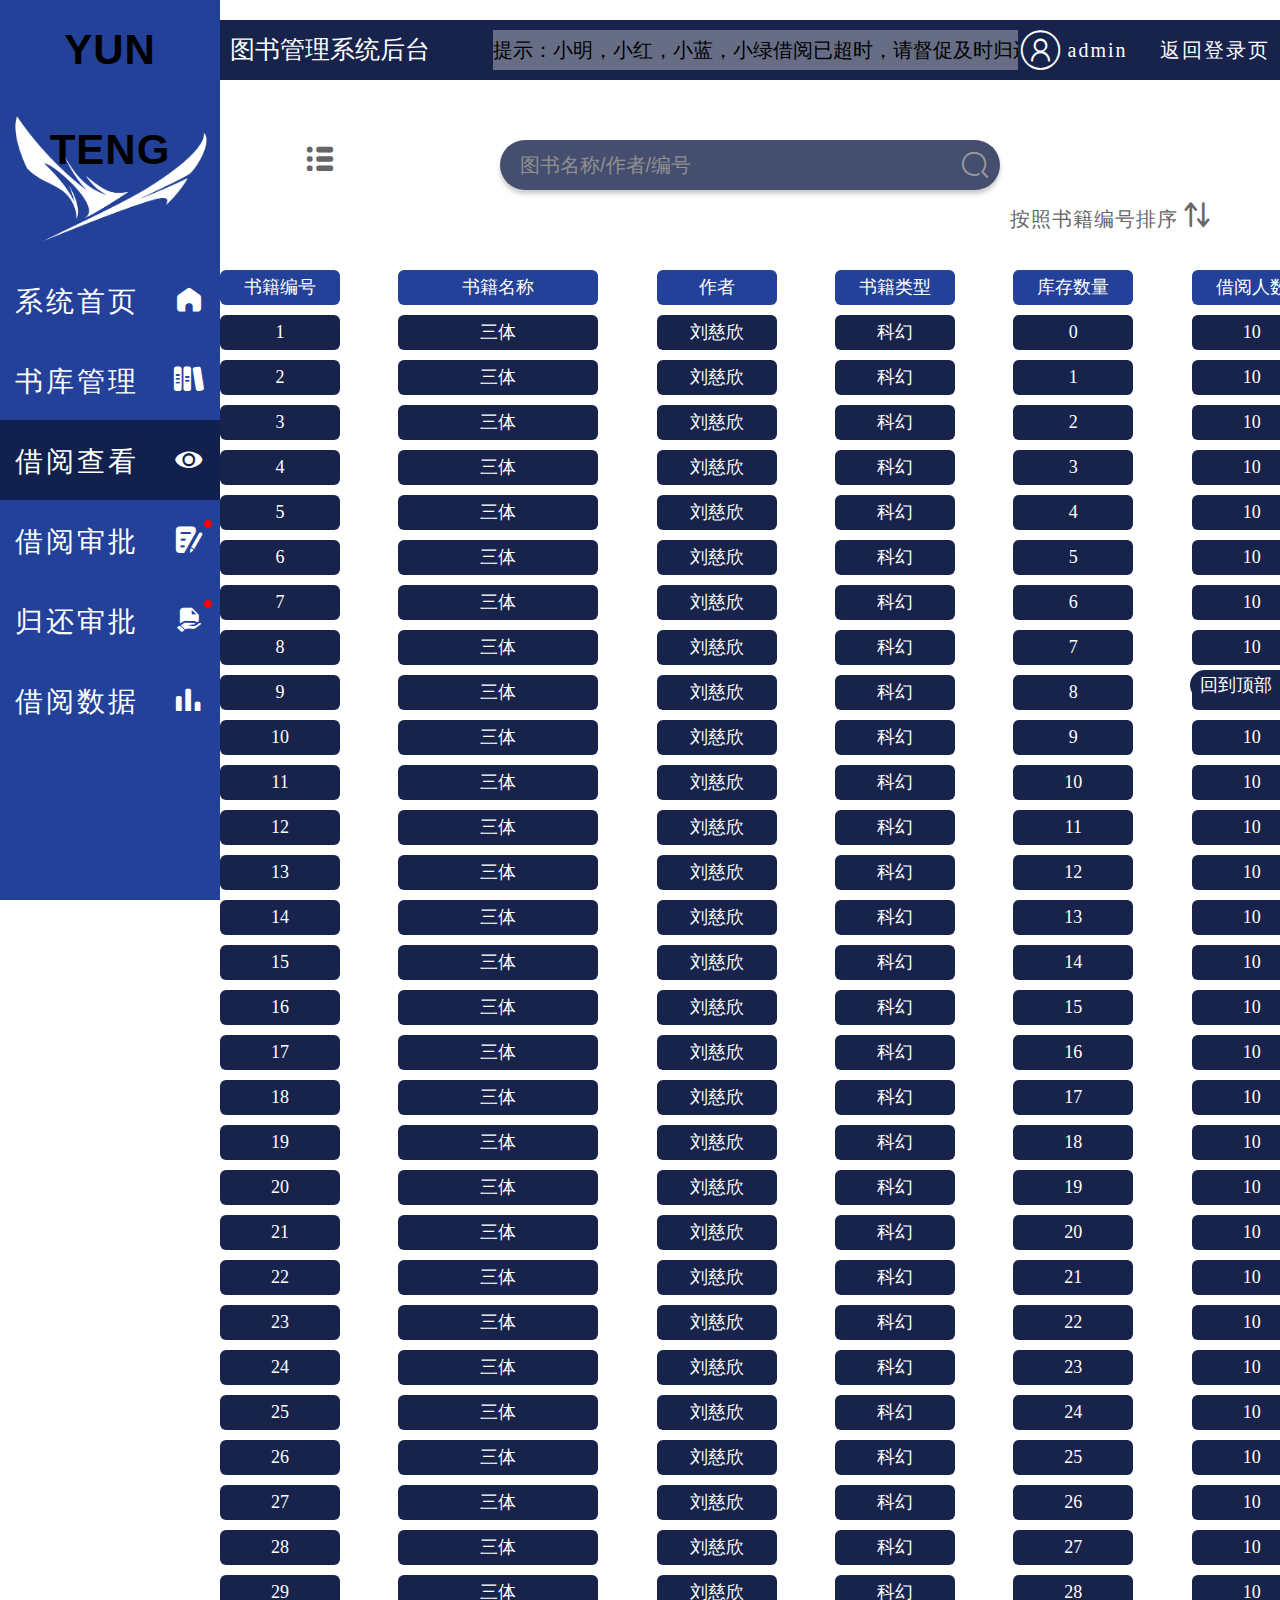
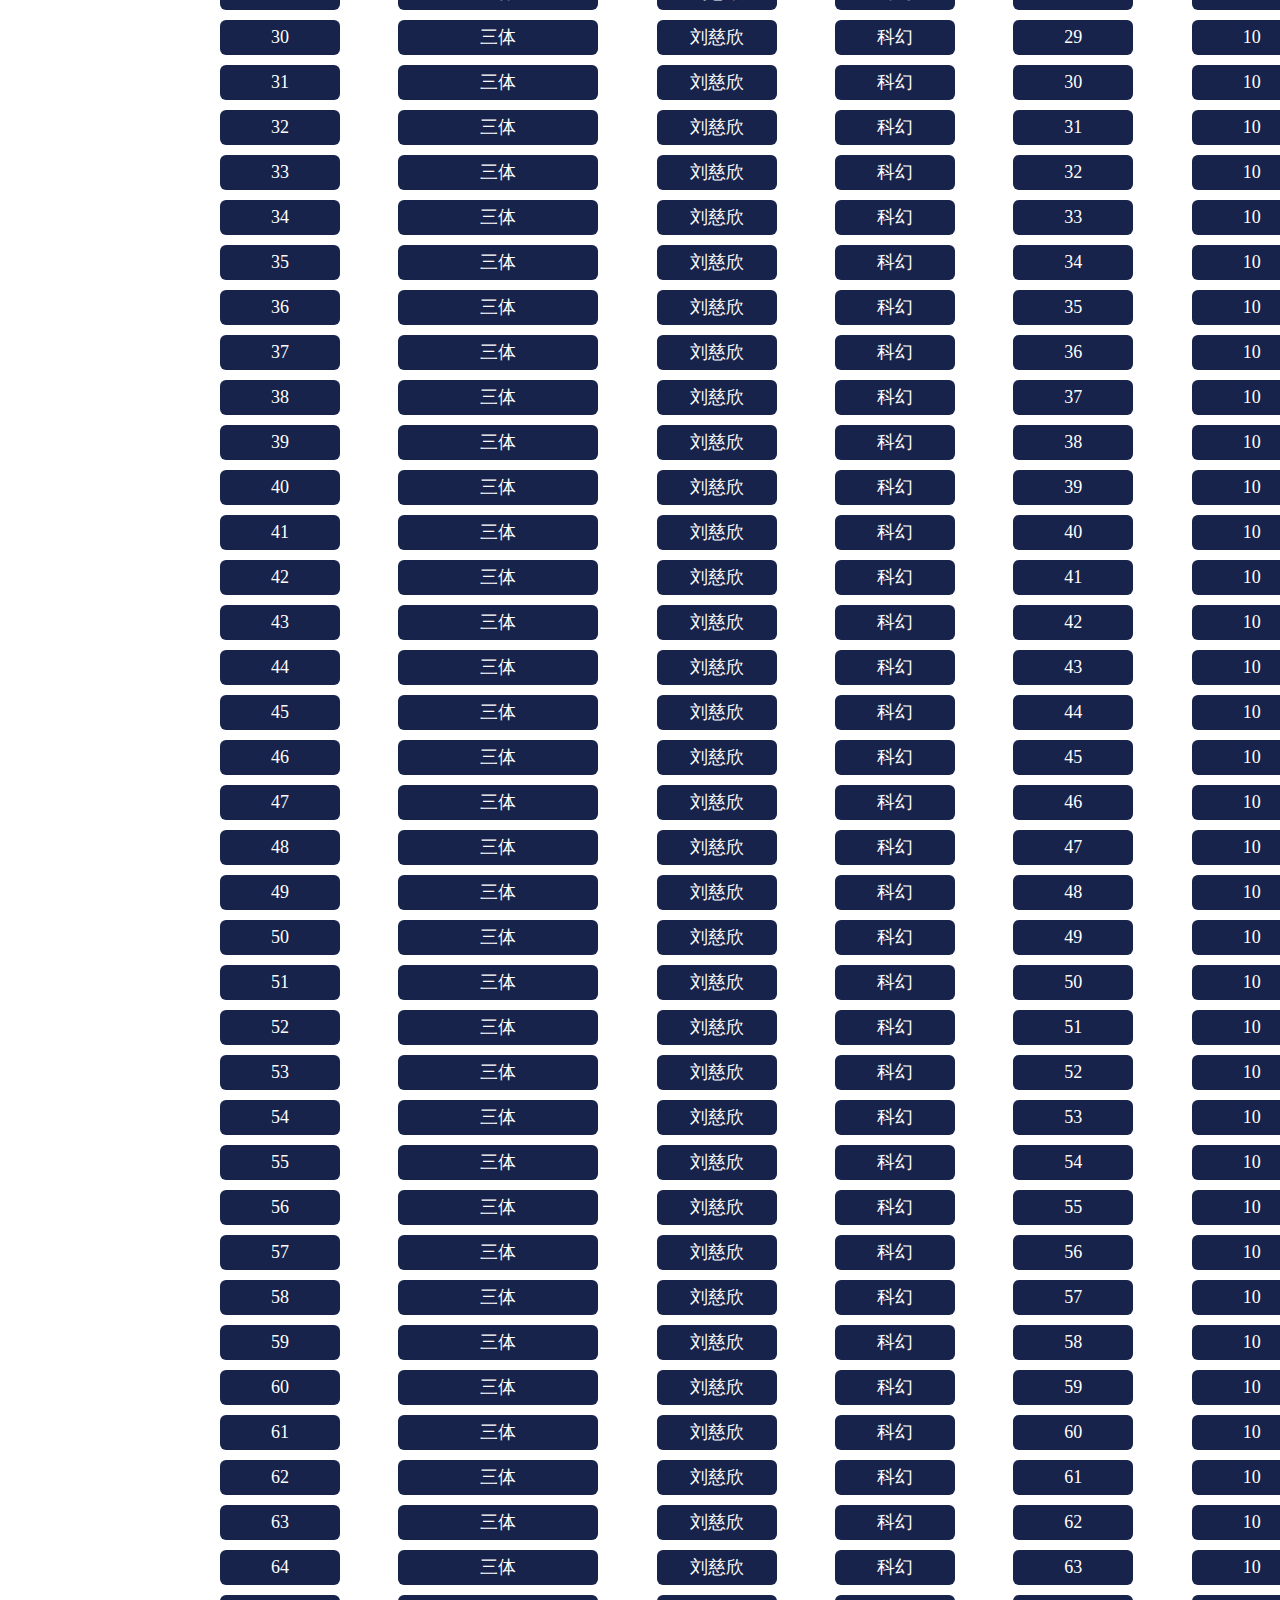
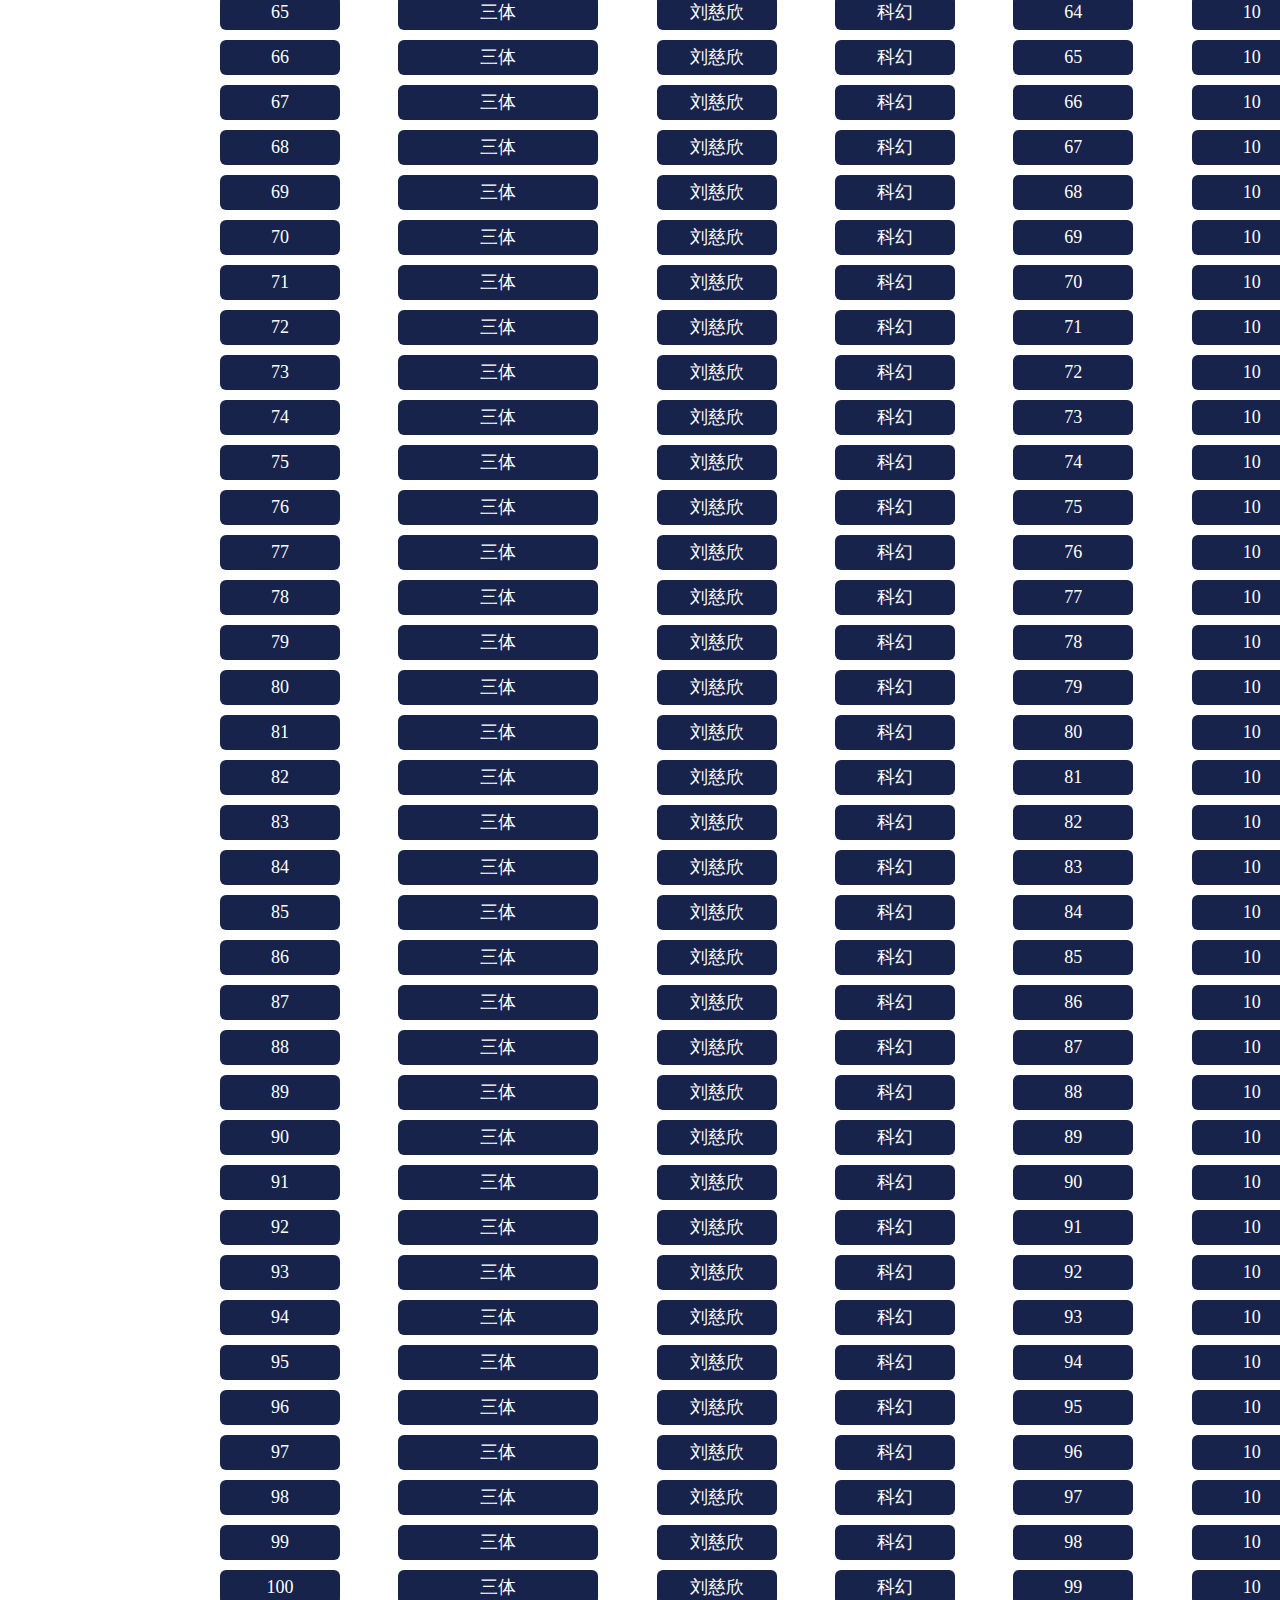
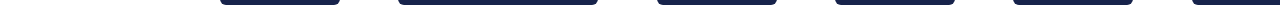
<file: 图书管理系统管理员端前端demo/page2.html>
<!DOCTYPE html>
<html lang="zh">

<head>
    <meta charset="UTF-8">
    <meta http-equiv="X-UA-Compatible" content="IE=edge">
    <meta name="viewport" content="width=device-width, initial-scale=1.0">
    <title>page2</title>
    <link rel="stylesheet" href="./default.css">
    <link rel="stylesheet" href="./font_3878111_xpok9ljegko/iconfont.css">
    <link rel="stylesheet" href="./page2.css">
</head>

<body>
    <header>
        <h1>图书管理系统后台</h1>
        <div class="search-box" id="search-box">
            <input type="text" class="search-input">
        </div>
        <div class="header-box">
            <div class="admin">
                <span class="iconfont icon-denglu"></span>
                <div>admin</div>
            </div>
            <a class="return-login" href="#">返回登录页</a>
        </div>
    </header>
    <aside>
        <div class="logo-name">
            YUN TENG
        </div>
        <div class="aside-logo-box">
            <img class="aside-logo" src="./photo/yuntengLogo.png" alt="">
        </div>
        <div class="menu" id="aside-menu">
            <a href="./index.html">
                <div class="menu-content">系统首页</div>
                <div class="iconfont icon-shouye"></div>
            </a>
            <a href="./page1.html">
                <div class="menu-content">书库管理</div>
                <div class="iconfont icon-ziliaoku"></div>
            </a>
            <a class="selected" href="./page2.html">
                <div class="menu-content">借阅查看</div>
                <div class="iconfont icon-chakan"></div>
            </a>
            <a href="./page3.html">
                <div class="menu-content">借阅审批</div>
                <div class="iconfont icon-shenpi">
                    <div class="new-msg"></div>
                </div>
            </a>
            <a href="./page4.html">
                <div class="menu-content">归还审批</div>
                <div class="iconfont icon-kufangguanli-lingyongguihuan">
                    <div class="new-msg"></div>
                </div>
            </a>
            <a href="./page5.html">
                <div class="menu-content">借阅数据</div>
                <div class="iconfont icon-shuzhuangtu"></div>
            </a>
        </div>
    </aside>
    <main>
        <div class="btn-box">
            <button id="btn-stack-status" class="iconfont icon-liebiao"></button>
            <div class="stack-status" id="stack-status">
                <button id="stack-all" class="status-selected" disabled>全部</button>
                <button id="stack-full">有库存</button>
                <button id="stack-empty">无库存</button>
            </div>
        </div>
        <div class="booklist-search-box">
            <input type="text" class="booklist-search-input" placeholder="图书名称/作者/编号">
            <div class="iconfont icon-sousuo" id="booklist-search"></div>
        </div>
        <div class="sort-box" id="sort-box">
            <p style = "display: inline;">按照书籍编号排序</p>
            <p>按照库存数量排序</p>
            <p>按照借阅人数排序</p>
            <button class="iconfont icon-shengjiang"></button>
        </div>
        <a class="return-top" href="#">
            回到顶部
        </a>
        <table class="booklist wrapper">
            <thead>
                <tr>
                    <th>书籍编号</th>
                    <th class="book-name">书籍名称</th>
                    <th>作者</th>
                    <th>书籍类型</th>
                    <th>库存数量</th>
                    <th>借阅人数</th>
                    <th class="handle-header"></th>
                </tr>
            </thead>
            <tbody>
            </tbody>
        </table>
        </div>
        </table>
        </main>
    </main>
    <script src="./defalut.js"></script>
    <script src="./page2.js"></script>
</body>

</html>
</file>
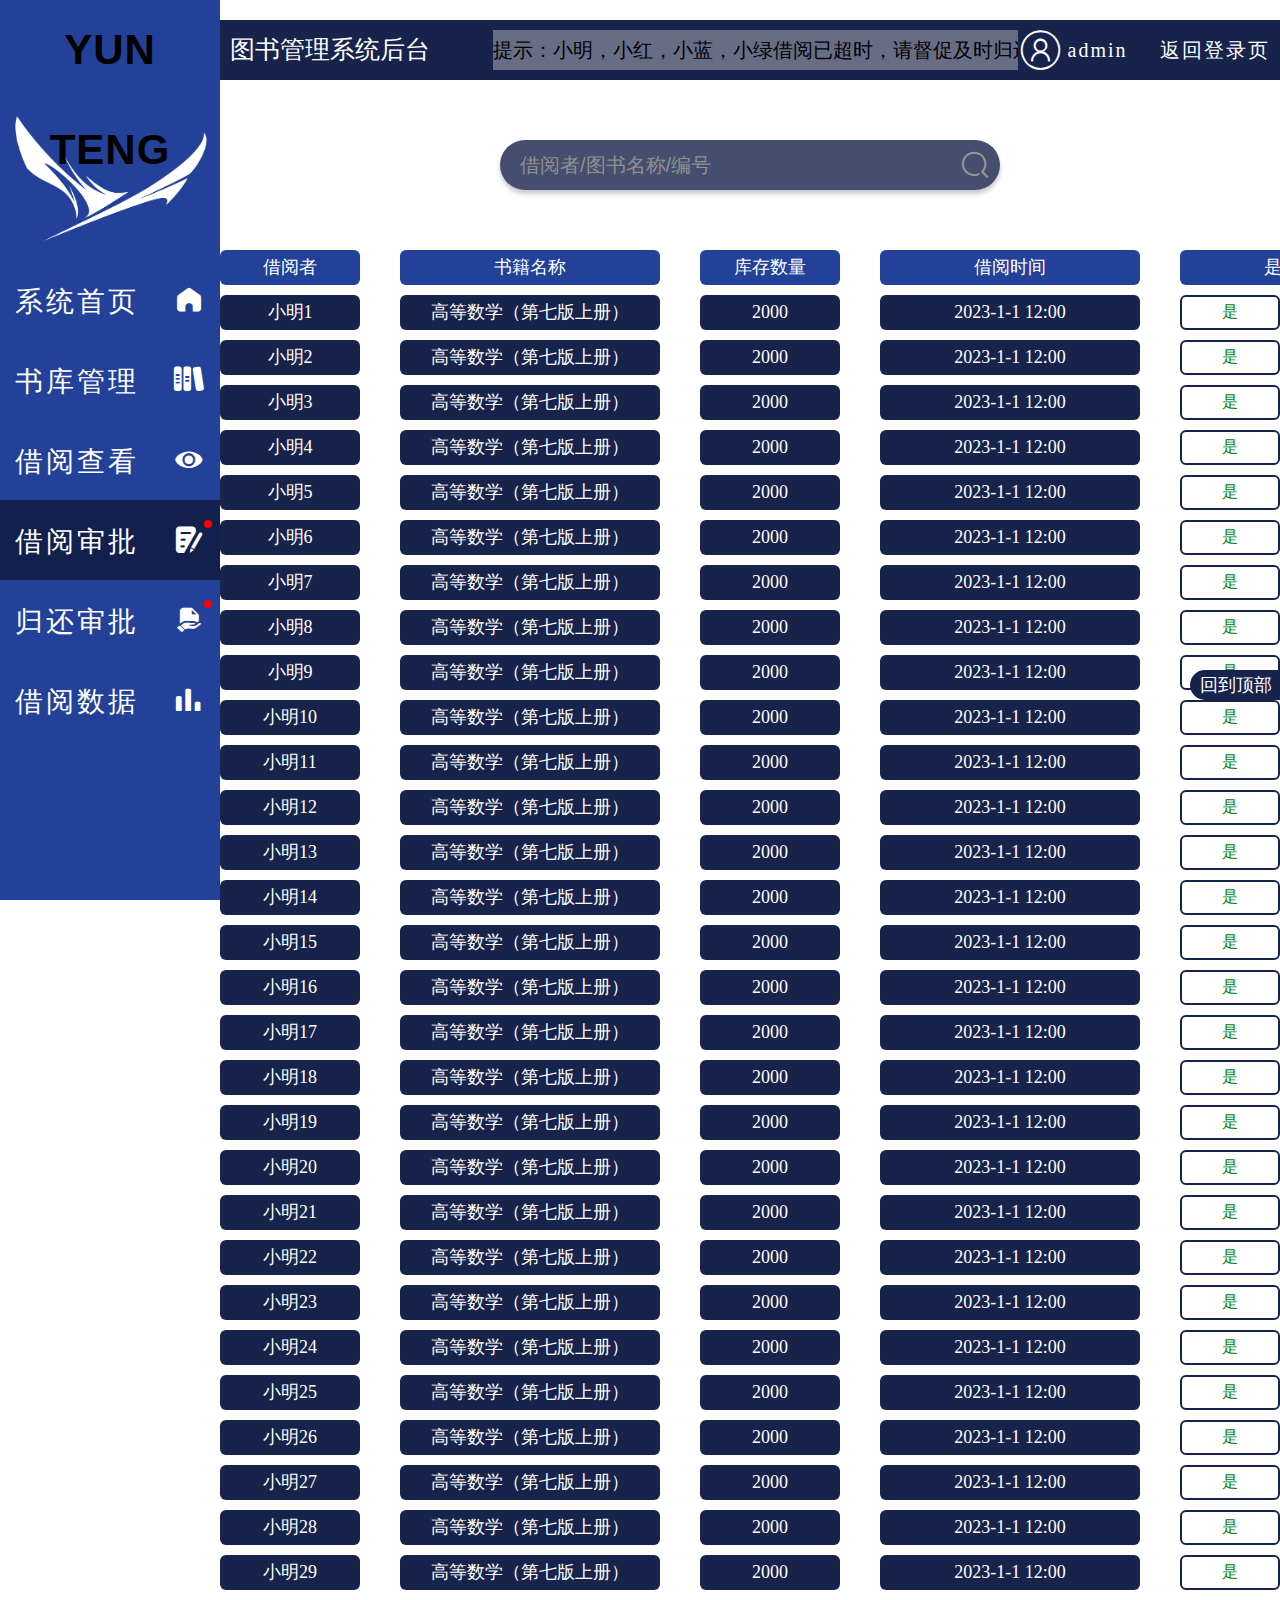
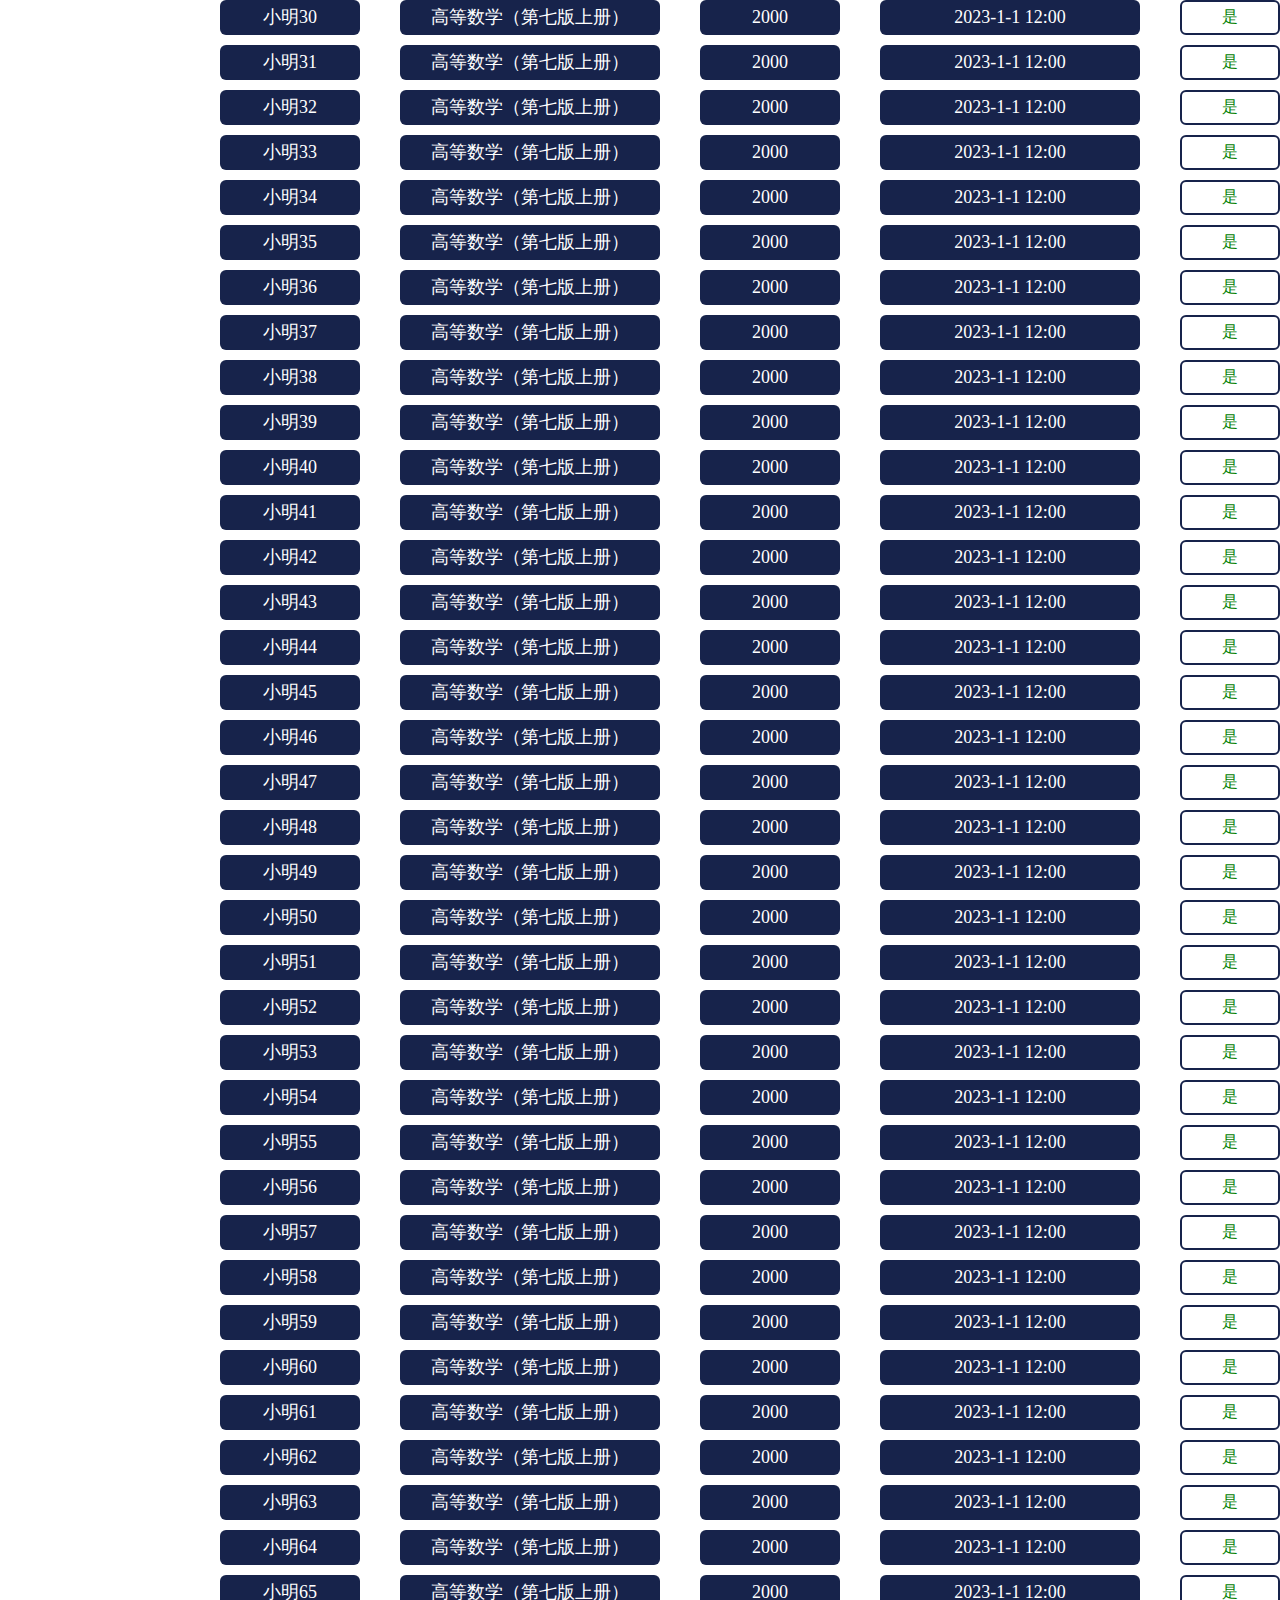
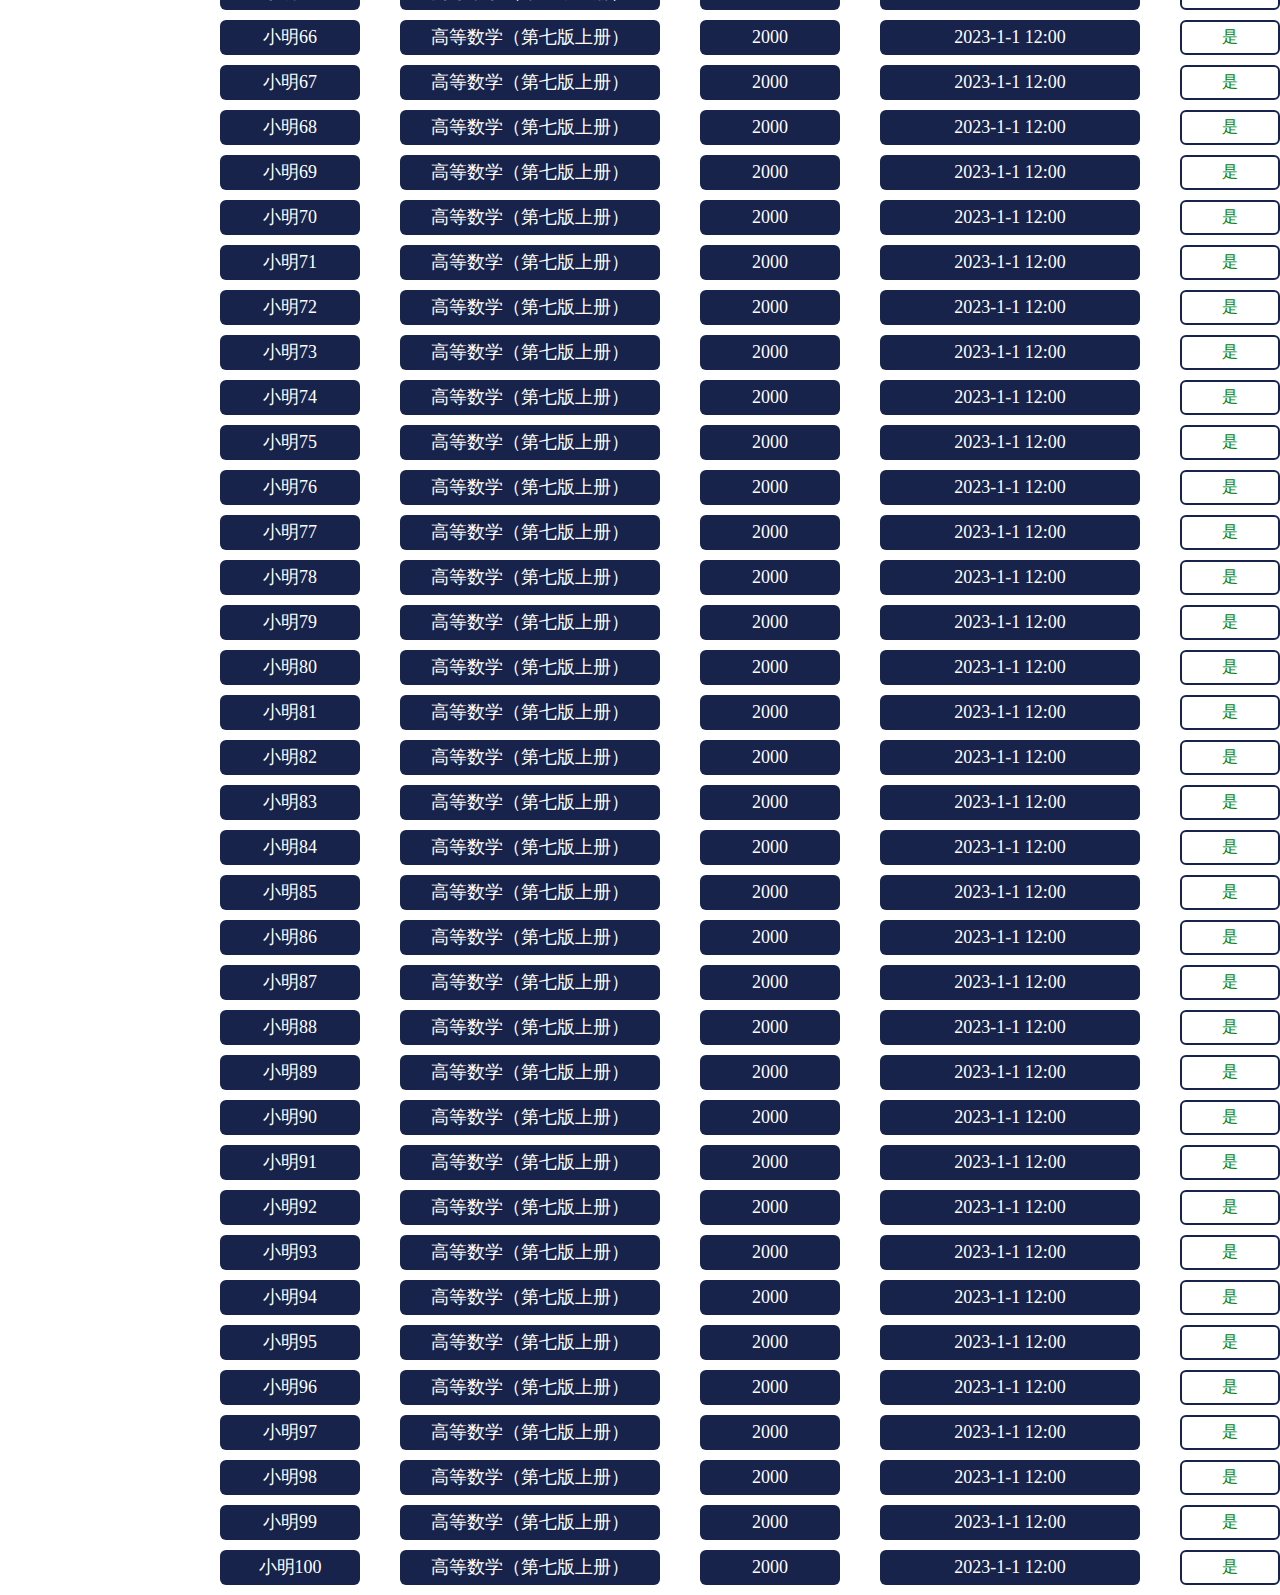
<file: 图书管理系统管理员端前端demo/page3.html>
<!DOCTYPE html>
<html lang="zh">

<head>
    <meta charset="UTF-8">
    <meta http-equiv="X-UA-Compatible" content="IE=edge">
    <meta name="viewport" content="width=device-width, initial-scale=1.0">
    <title>page3</title>
</head>
<link rel="stylesheet" href="./default.css">
<link rel="stylesheet" href="./font_3878111_xpok9ljegko/iconfont.css">
<link rel="stylesheet" href="./page3.css">
<body>
    <header>
        <h1>图书管理系统后台</h1>
        <div class="search-box" id="search-box">
            <input type="text" class="search-input">
            <!-- <div class="iconfont icon-sousuo"></div> -->
        </div>
        <div class="header-box">
            <div class="admin">
                <span class="iconfont icon-denglu"></span>
                <div>admin</div>
            </div>
            <a class="return-login" href="#">返回登录页</a>
        </div>
    </header>
    <aside>
        <div class="logo-name">
            YUN TENG
        </div>
        <div class="aside-logo-box">
            <img class="aside-logo" src="./photo/yuntengLogo.png" alt="">
        </div>
        <div class="menu" id="aside-menu">
            <a href="./index.html">
                <div class="menu-content">系统首页</div>
                <div class="iconfont icon-shouye"></div>
            </a>
            <a href="./page1.html">
                <div class="menu-content">书库管理</div>
                <div class="iconfont icon-ziliaoku"></div>
            </a>
            <a href="./page2.html">
                <div class="menu-content">借阅查看</div>
                <div class="iconfont icon-chakan"></div>
            </a>
            <a class="selected" href="./page3.html">
                <div class="menu-content">借阅审批</div>
                <div class="iconfont icon-shenpi">
                    <div class="new-msg"></div>
                </div>
            </a>
            <a href="./page4.html">
                <div class="menu-content">归还审批</div>
                <div class="iconfont icon-kufangguanli-lingyongguihuan">
                    <div class="new-msg"></div>
                </div>
            </a>
            <a href="./page5.html">
                <div class="menu-content">借阅数据</div>
                <div class="iconfont icon-shuzhuangtu"></div>
            </a>
        </div>
    </aside>
    <main>
        <div class="booklist-search-box">
            <input type="text" class="booklist-search-input" placeholder="借阅者/图书名称/编号">
            <div class="iconfont icon-sousuo" id="booklist-search"></div>
        </div>
        <a class="return-top" href="#">
            回到顶部
        </a>
        <table class="booklist wrapper">
            <tbody>
                <tr>
                    <th>借阅者</th>
                    <th class="book-name-header">书籍名称</th>
                    <th>库存数量</th>
                    <th class="borrow-time-header">借阅时间</th>
                    <th class="handle-header">是否借予</th>
                </tr>
            </tbody>
        </table>
    </main>
    <script src="./defalut.js"></script>
    <script src="./page3.js"></script>
</body>

</html>
</file>
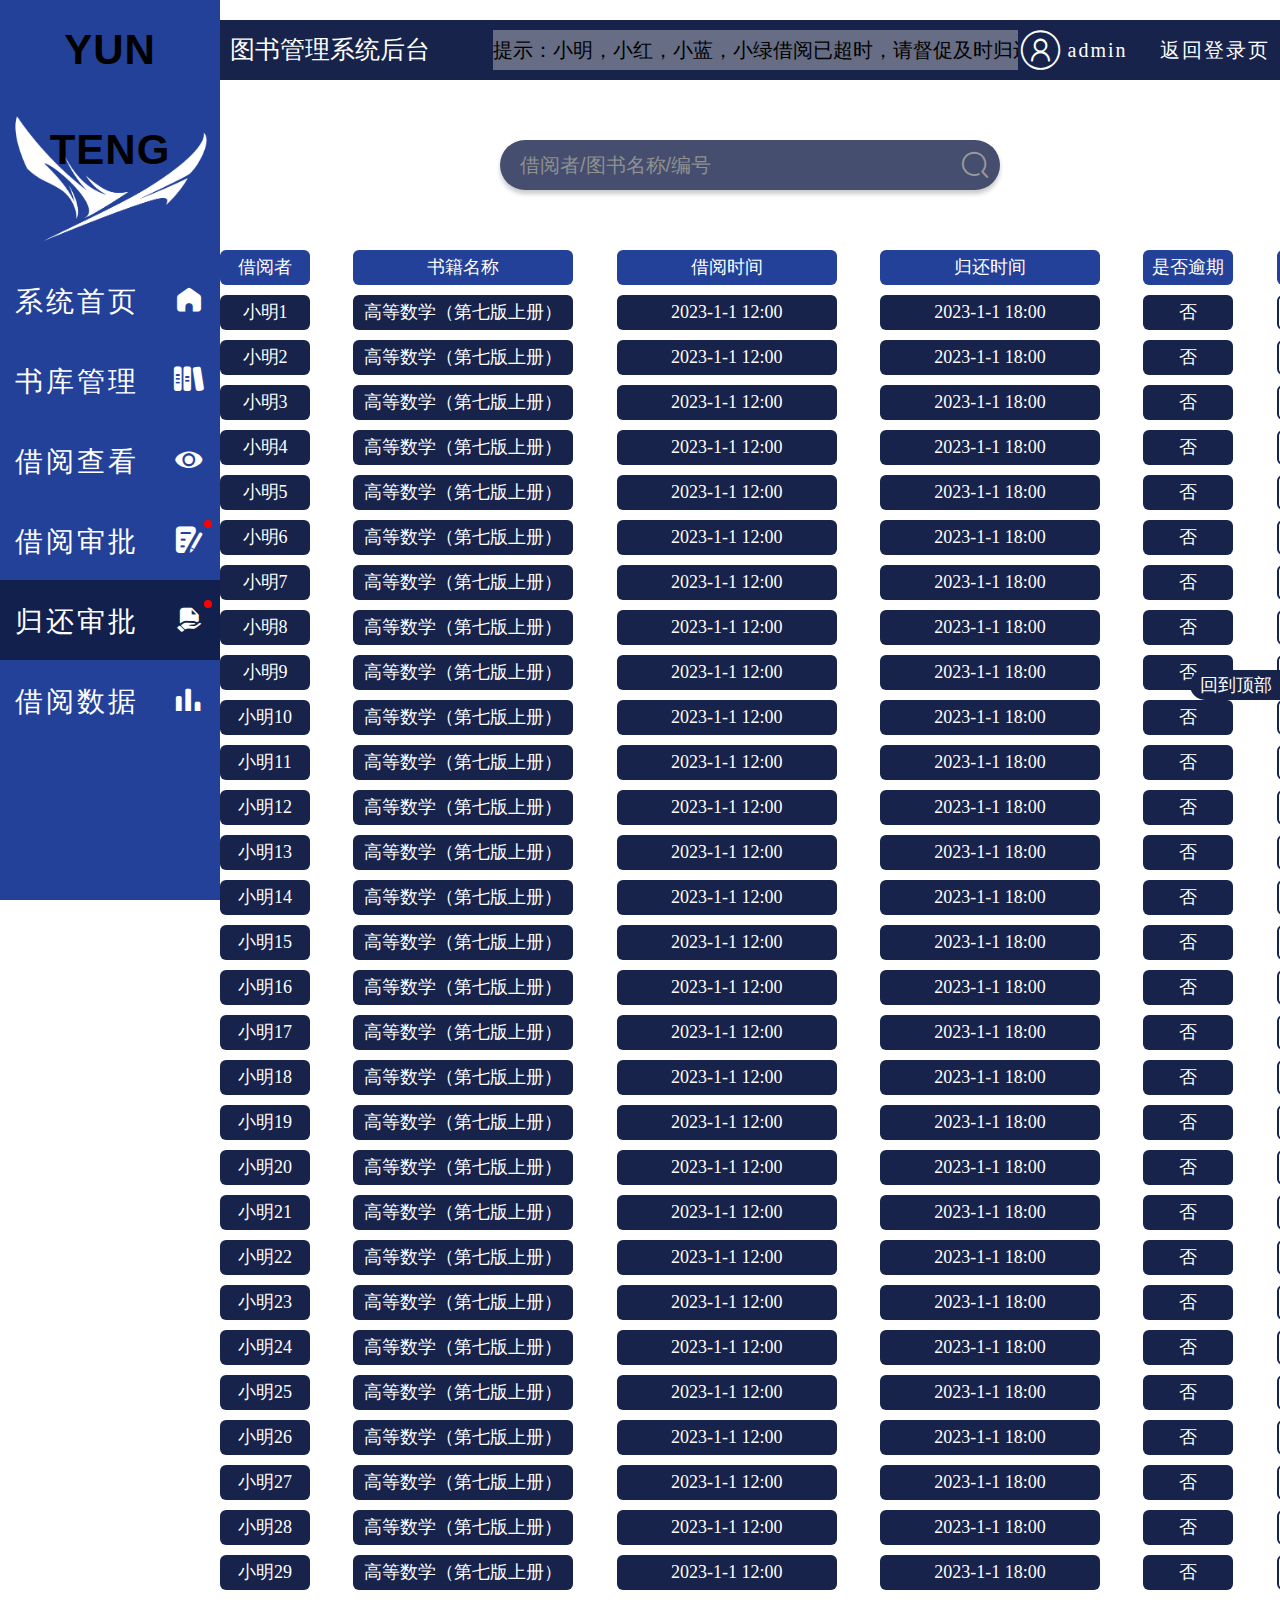
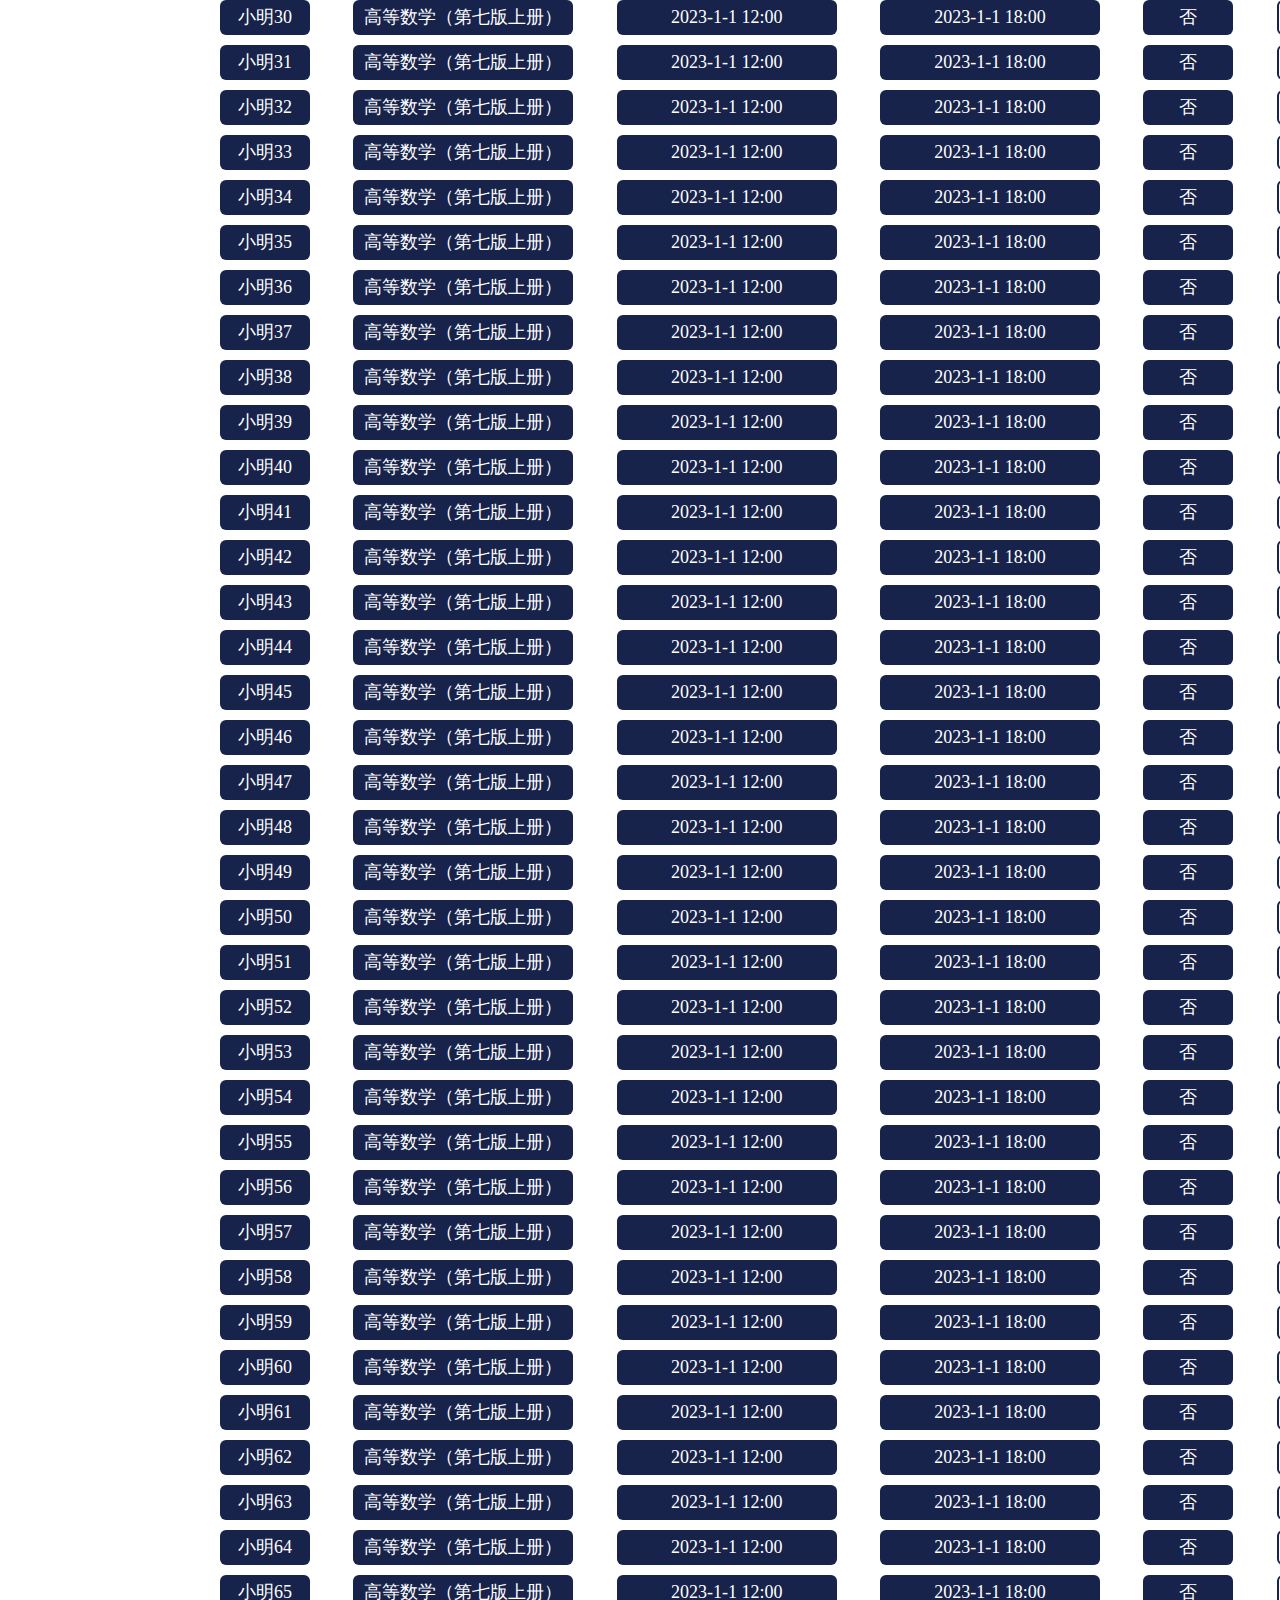
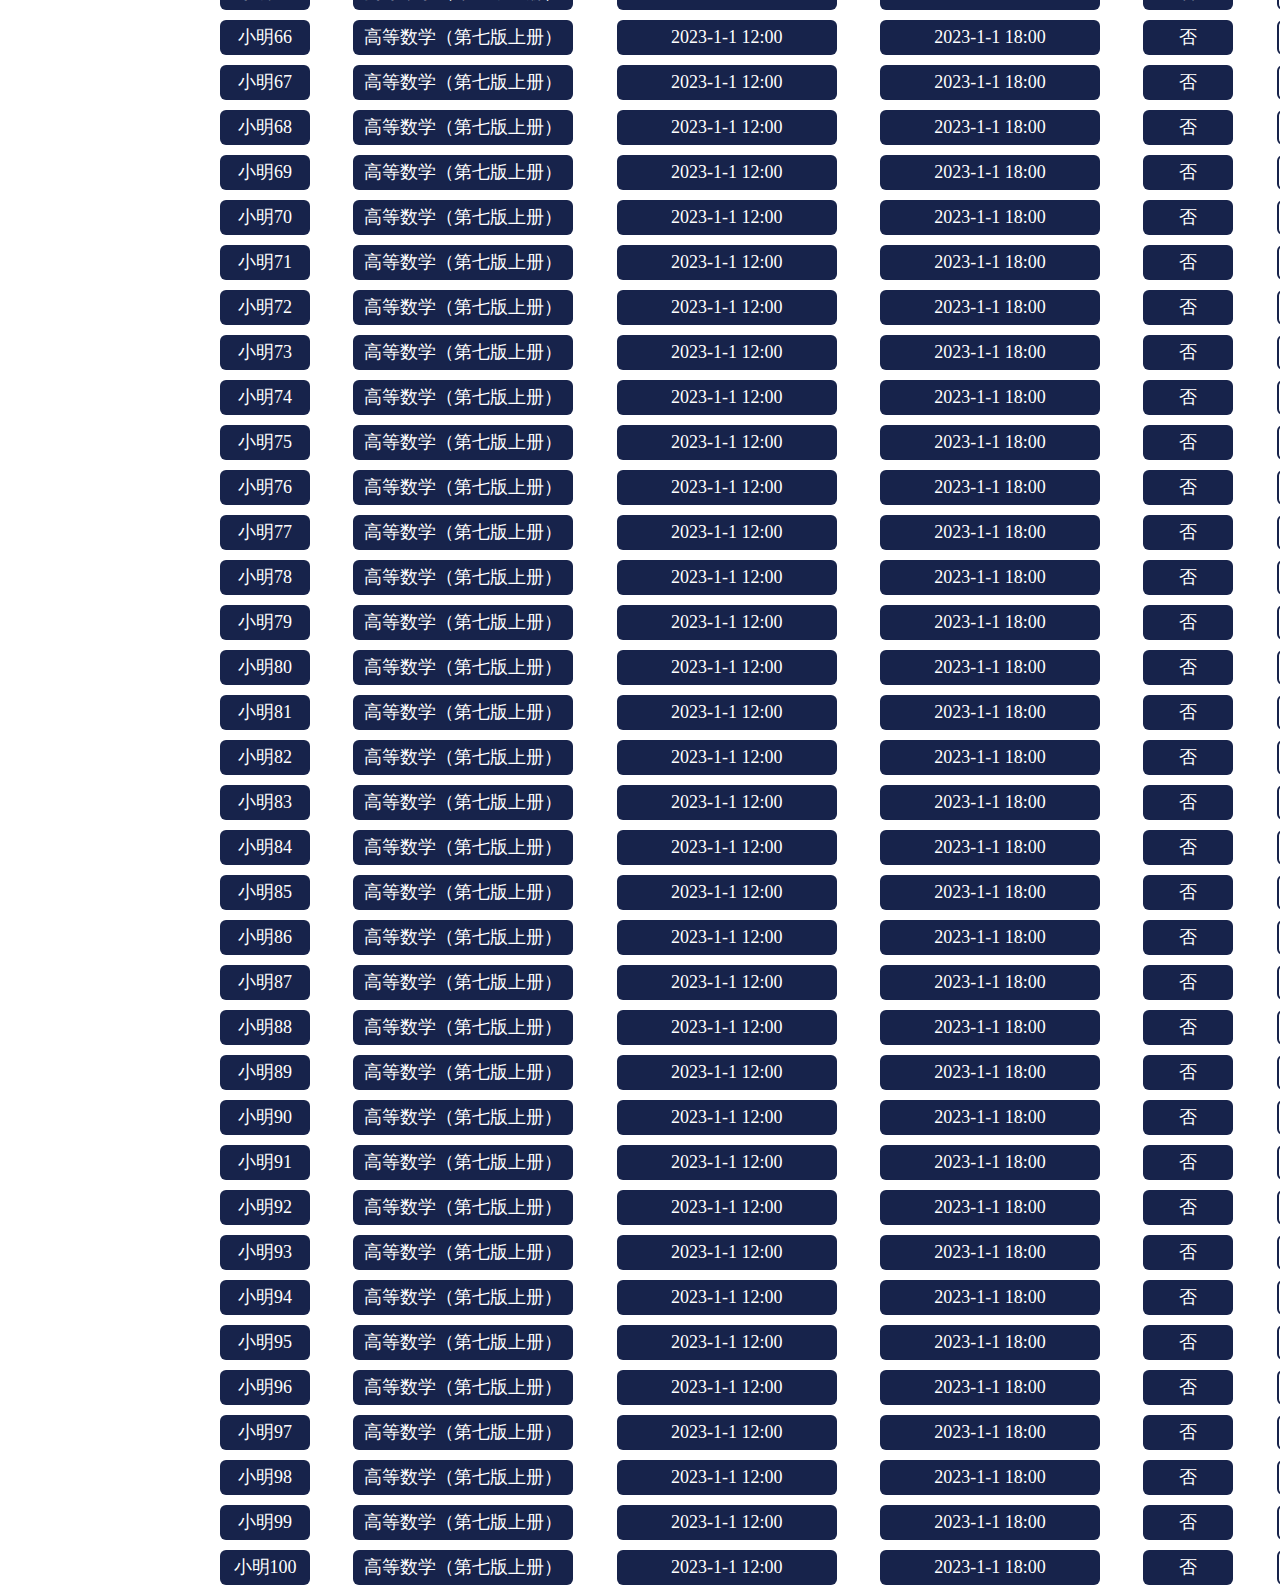
<file: 图书管理系统管理员端前端demo/page4.html>
<!DOCTYPE html>
<html lang="zh">

<head>
    <meta charset="UTF-8">
    <meta http-equiv="X-UA-Compatible" content="IE=edge">
    <meta name="viewport" content="width=device-width, initial-scale=1.0">
    <title>page4</title>
</head>
<link rel="stylesheet" href="./default.css">
<link rel="stylesheet" href="./font_3878111_xpok9ljegko/iconfont.css">
<link rel="stylesheet" href="./page4.css">

<body>
    <header>
        <h1>图书管理系统后台</h1>
        <div class="search-box" id="search-box">
            <input type="text" class="search-input">
            <!-- <div class="iconfont icon-sousuo"></div> -->
        </div>
        <div class="header-box">
            <div class="admin">
                <span class="iconfont icon-denglu"></span>
                <div>admin</div>
            </div>
            <a class="return-login" href="#">返回登录页</a>
        </div>
    </header>
    <aside>
        <div class="logo-name">
            YUN TENG
        </div>
        <div class="aside-logo-box">
            <img class="aside-logo" src="./photo/yuntengLogo.png" alt="">
        </div>
        <div class="menu" id="aside-menu">
            <a href="./index.html">
                <div class="menu-content">系统首页</div>
                <div class="iconfont icon-shouye"></div>
            </a>
            <a href="./page1.html">
                <div class="menu-content">书库管理</div>
                <div class="iconfont icon-ziliaoku"></div>
            </a>
            <a href="./page2.html">
                <div class="menu-content">借阅查看</div>
                <div class="iconfont icon-chakan"></div>
            </a>
            <a href="./page3.html">
                <div class="menu-content">借阅审批</div>
                <div class="iconfont icon-shenpi">
                    <div class="new-msg"></div>
                </div>
            </a>
            <a class="selected" href="./page4.html">
                <div class="menu-content">归还审批</div>
                <div class="iconfont icon-kufangguanli-lingyongguihuan">
                    <div class="new-msg"></div>
                </div>
            </a>
            <a href="./page5.html">
                <div class="menu-content">借阅数据</div>
                <div class="iconfont icon-shuzhuangtu"></div>
            </a>
        </div>
    </aside>
    <main>
        <div class="booklist-search-box">
            <input type="text" class="booklist-search-input" placeholder="借阅者/图书名称/编号">
            <div class="iconfont icon-sousuo" id="booklist-search"></div>
        </div>
        <a class="return-top" href="#">
            回到顶部
        </a>
        <table class="booklist wrapper">
            <tbody>
                <tr>
                    <th>借阅者</th>
                    <th class="book-name-header">书籍名称</th>
                    <th class="borrow-time-header">借阅时间</th>
                    <th class="return-time-header">归还时间</th>
                    <th>是否逾期</th>
                    <th class="handle-header">书籍情况</th>
                    <th class="handle-header">是否接受归还</th>
                </tr>
            </tbody>
        </table>
    </main>
    <script src="./defalut.js"></script>
    <script src="./page4.js"></script>
</body>

</html>
</file>
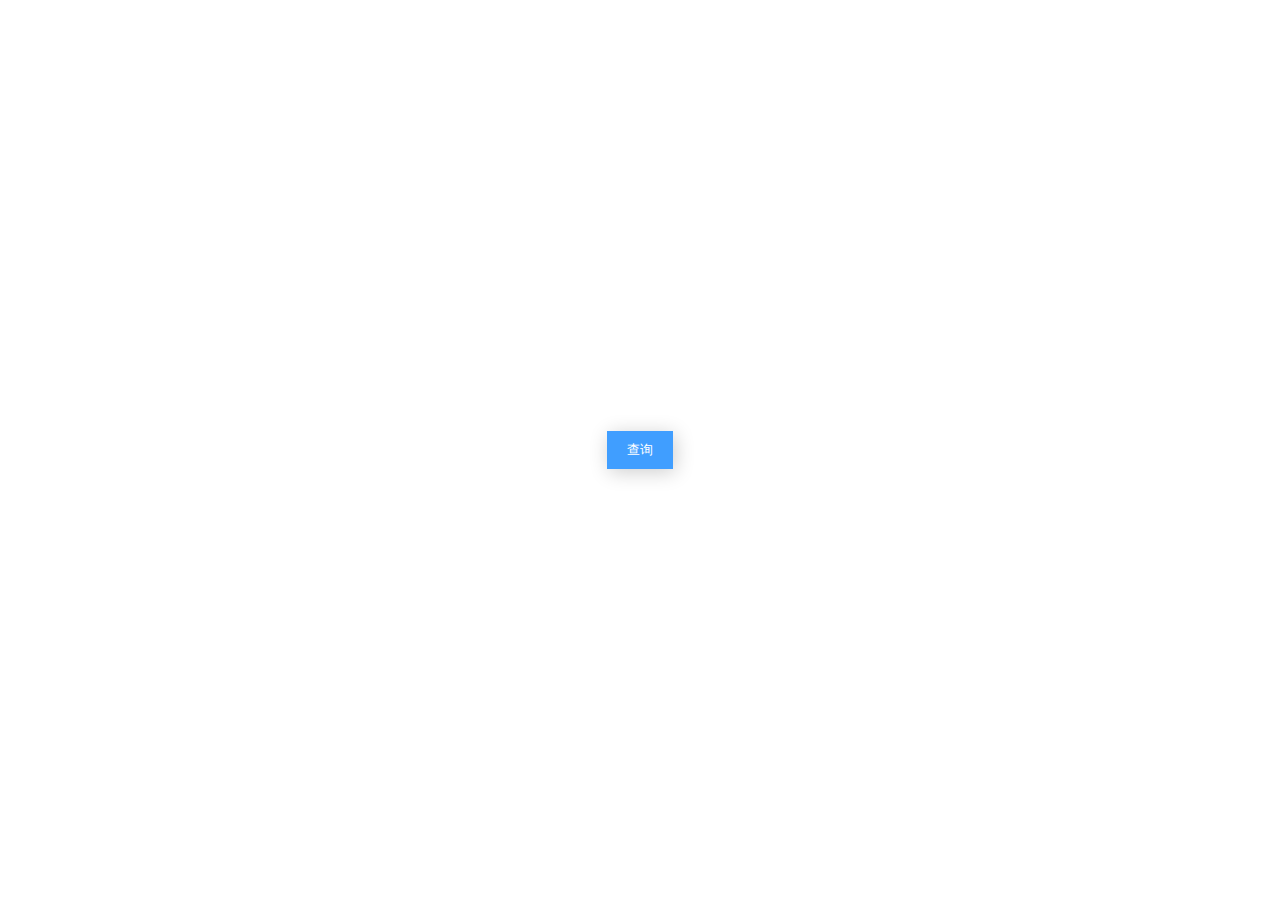
<file: 图书管理系统管理员端前端demo/弹窗.html>
<!DOCTYPE html>
<html lang="en">
<head>
    <meta charset="UTF-8">
    <title>弹出框</title>
    <style>
        * {
            padding: 0;
            margin: 0;
        }

        body {
            width: 100%;
            height: 100%;
            background: #fff;
        }

        .toggleModal {
            padding: 10px 20px;
            color: white;
            background: #409EFF;
            border: none;
            box-shadow: 2px 3px 20px rgba(0, 0, 0, 0.2);
            position: absolute;
            left: 50%;
            top: 50%;
            transform: translate(-50%, -50%);
        }

        .mask {
            position: absolute;
            top: 0;
            bottom: 0;
            left: 0;
            width: 100%;
            height: 100%;
            background: rgba(0, 0, 0, 0.4);
            z-index: 100;
            display: none;
        }

        .modal {
            position: absolute;
            top: 50%;
            left: 50%;
            width: 400px;
            transform: translate(-50%, -50%);
            border-radius: 5px;
            background: #fff;
            box-shadow: 2px 3px 20px rgba(0, 0, 0, 0.2);
            z-index: 120;
            display: none;
        }

        .modal .modal-header {
            height: 50px;
            border-bottom: 1px solid #f5f5f5;
            padding: 0 15px;
        }

        .modal .modal-header p {
            line-height: 50px;
            display: inline-block;
        }

        .modal .modal-header .title {
            font-size: 18px;
            color: #333;
        }

        .modal .modal-header .close {
            float: right;
            font-size: 26px;
            margin-top: -2px;
            color: #9C9FA4;
            cursor: default;
        }

        .modal .modal-content {
            min-height: 100px;
        }

        .modal .modal-footer .btn {
            padding: 0 20px;
            height: 36px;
            line-height: 36px;
            color: white;
            background: #409EFF;
            border: none;
        }

        .modal .modal-footer {
            border-top: 1px solid #f5f5f5;
            padding: 15px;
            text-align: right;
        }

        .container::after {
            content: "";
            display: block;
            clear: both;
        }
    </style>
</head>
<body>
    <div class="container">
        <div>
            <button class="toggleModal" id="toggleModal">查询</button>
        </div>
        <div class="modal">
            <div class="modal-header">
                <p class="title">请输入查询项</p>
                <p class="close">×</p>
            </div>
            <div class="modal-content">
                <label for="">
                    <p><strong>任务号</strong></p>
                    <input type="text" id="taskNumberId">
                </label>
                <label for="">
                    <p><strong>图号</strong></p>
                    <input type="text" id="picNumberId">
                </label><br>
                <label for="">
                    <p><strong>型号调度</strong></p>
                    <input type="text" id="designerId">
                </label>
                <label for="">
                    <p><strong>生产调度</strong></p>
                    <input type="text" id="schedulerId">
                </label><br>
                <label for="">
                    <p><strong>任务下达时间</strong></p>
                    <input type="text" id="getTimeId">
                </label>
            </div>
            <div class="modal-footer">
                <button class="close btn">关闭</button>
            </div>
        </div>
        <div class="mask"></div>
    </div>
    <script>
        window.onload = function() {
            var toggleModal = document.getElementById("toggleModal");
            var container = document.getElementsByClassName("container")[0];
            var mask = document.getElementsByClassName("mask")[0];
            var modal = document.getElementsByClassName("modal")[0];
            var closes = document.getElementsByClassName("close");
            toggleModal.onclick = show;
            closes[0].onclick = close;
            closes[1].onclick = close;
 
            function show() {
                mask.style.display = "block";
                modal.style.display = "block";
            }
 
            function close() {
                mask.style.display = "none";
                modal.style.display = "none";
            }
        }
    </script>
</body>
</html>
</file>
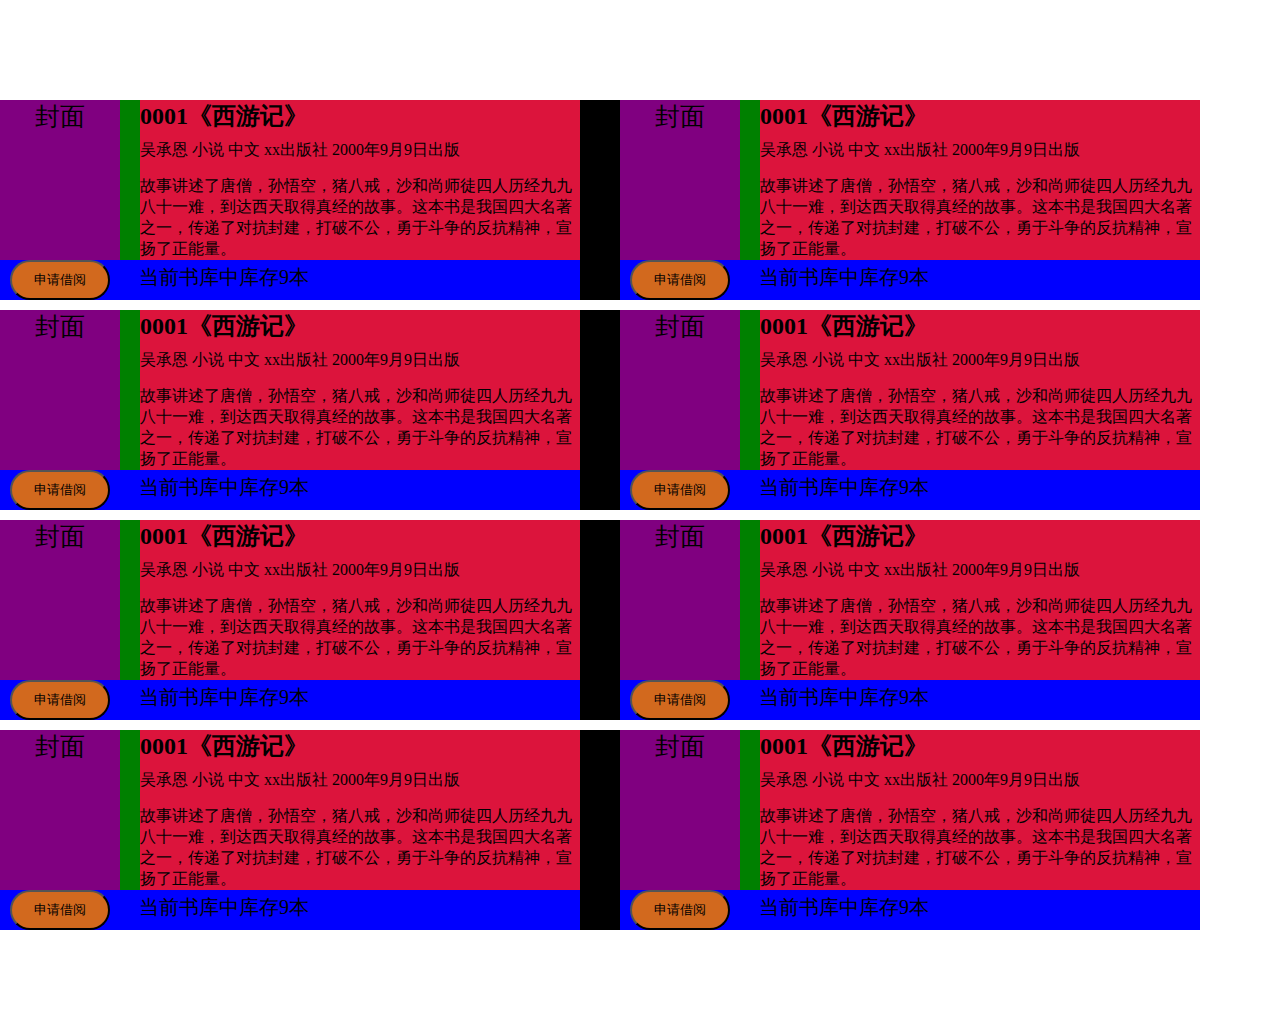
<file: 图书管理系统管理员端前端demo/表格.html>
<!DOCTYPE html>
<html lang="zh">
<head>
    <meta charset="UTF-8">
    <meta http-equiv="X-UA-Compatible" content="IE=edge">
    <meta name="viewport" content="width=device-width, initial-scale=1.0">
    <title>Document</title>
    <style>
        *{
            margin: 0;
            padding: 0;
        }

        .bb{
            margin: 100px auto;
            margin-right: 10000px;
        }
        .box1{
            display: flex;
            justify-content: space-between;
            margin:10px auto;
            width: 1200px;
            height: 200px;
            background: black;
        }

        .box2{
            width: 580px;
            height: 200px;
            background: blue;
        }

        .box3{
            display: flex;
            justify-content: space-between;
            width: 580px;
            height: 160px;
            background: green;
        }

        .box4{
            width: 440px;
            height: 160px;
            background: crimson;
        }

        .box5{
            margin-top: 15px;
            width: 440px;
            height: 160px;
        }

        .img{
            height: 160px;
            width: 120px;
            background: purple;
            font-size: 25px;
            text-align: center;
        }

        .btn1{
            height: 40px;
            width: 100px;
            border-radius: 20px;
            background: chocolate;
            margin-left: 10px;
        }

        h2{
            margin-bottom: 8px;
        }
    </style>
</head>
<body>
    <div class="bb">
        <div class="box1">
            <div class="box2">
                <div class="box3">
                    <div class="img">封面</div>
                    <div class="box4">
                        <h2><span class="number">0001</span><span class="bookName">《西游记》</span></h2>
                        <span class="author">吴承恩</span>
                        <span class="type">小说</span>
                        <span class="lang">中文</span>
                        <span>xx出版社</span>
                        <span>2000年9月9日出版</span>
                        <div class="box5">
                            故事讲述了唐僧，孙悟空，猪八戒，沙和尚师徒四人历经九九八十一难，到达西天取得真经的故事。这本书是我国四大名著之一，传递了对抗封建，打破不公，勇于斗争的反抗精神，宣扬了正能量。
                        </div>
                    </div>
                </div>
                <button class="btn1">申请借阅</button>
                <span style="font-size: 20px; margin-left: 25px;">当前书库中库存<span style="font-family: '宋体'">9</span>本</span>
            </div>
            <div class="box2">
                <div class="box3">
                    <div class="img">封面</div>
                    <div class="box4">
                        <h2><span class="number">0001</span><span class="bookName">《西游记》</span></h2>
                        <span class="author">吴承恩</span>
                        <span class="type">小说</span>
                        <span class="lang">中文</span>
                        <span>xx出版社</span>
                        <span>2000年9月9日出版</span>
                        <div class="box5">
                            故事讲述了唐僧，孙悟空，猪八戒，沙和尚师徒四人历经九九八十一难，到达西天取得真经的故事。这本书是我国四大名著之一，传递了对抗封建，打破不公，勇于斗争的反抗精神，宣扬了正能量。
                        </div>
                    </div>
                </div>
                <button class="btn1">申请借阅</button>
                <span style="font-size: 20px; margin-left: 25px;">当前书库中库存<span style="font-family: '宋体'">9</span>本</span>
            </div>
        </div>
        <div class="box1">
            <div class="box2">
                <div class="box3">
                    <div class="img">封面</div>
                    <div class="box4">
                        <h2><span class="number">0001</span><span class="bookName">《西游记》</span></h2>
                        <span class="author">吴承恩</span>
                        <span class="type">小说</span>
                        <span class="lang">中文</span>
                        <span>xx出版社</span>
                        <span>2000年9月9日出版</span>
                        <div class="box5">
                            故事讲述了唐僧，孙悟空，猪八戒，沙和尚师徒四人历经九九八十一难，到达西天取得真经的故事。这本书是我国四大名著之一，传递了对抗封建，打破不公，勇于斗争的反抗精神，宣扬了正能量。
                        </div>
                    </div>
                </div>
                <button class="btn1">申请借阅</button>
                <span style="font-size: 20px; margin-left: 25px;">当前书库中库存<span style="font-family: '宋体'">9</span>本</span>
            </div>
            <div class="box2">
                <div class="box3">
                    <div class="img">封面</div>
                    <div class="box4">
                        <h2><span class="number">0001</span><span class="bookName">《西游记》</span></h2>
                        <span class="author">吴承恩</span>
                        <span class="type">小说</span>
                        <span class="lang">中文</span>
                        <span>xx出版社</span>
                        <span>2000年9月9日出版</span>
                        <div class="box5">
                            故事讲述了唐僧，孙悟空，猪八戒，沙和尚师徒四人历经九九八十一难，到达西天取得真经的故事。这本书是我国四大名著之一，传递了对抗封建，打破不公，勇于斗争的反抗精神，宣扬了正能量。
                        </div>
                    </div>
                </div>
                <button class="btn1">申请借阅</button>
                <span style="font-size: 20px; margin-left: 25px;">当前书库中库存<span style="font-family: '宋体'">9</span>本</span>
            </div>
        </div>
        <div class="box1">
            <div class="box2">
                <div class="box3">
                    <div class="img">封面</div>
                    <div class="box4">
                        <h2><span class="number">0001</span><span class="bookName">《西游记》</span></h2>
                        <span class="author">吴承恩</span>
                        <span class="type">小说</span>
                        <span class="lang">中文</span>
                        <span>xx出版社</span>
                        <span>2000年9月9日出版</span>
                        <div class="box5">
                            故事讲述了唐僧，孙悟空，猪八戒，沙和尚师徒四人历经九九八十一难，到达西天取得真经的故事。这本书是我国四大名著之一，传递了对抗封建，打破不公，勇于斗争的反抗精神，宣扬了正能量。
                        </div>
                    </div>
                </div>
                <button class="btn1">申请借阅</button>
                <span style="font-size: 20px; margin-left: 25px;">当前书库中库存<span style="font-family: '宋体'">9</span>本</span>
            </div>
            <div class="box2">
                <div class="box3">
                    <div class="img">封面</div>
                    <div class="box4">
                        <h2><span class="number">0001</span><span class="bookName">《西游记》</span></h2>
                        <span class="author">吴承恩</span>
                        <span class="type">小说</span>
                        <span class="lang">中文</span>
                        <span>xx出版社</span>
                        <span>2000年9月9日出版</span>
                        <div class="box5">
                            故事讲述了唐僧，孙悟空，猪八戒，沙和尚师徒四人历经九九八十一难，到达西天取得真经的故事。这本书是我国四大名著之一，传递了对抗封建，打破不公，勇于斗争的反抗精神，宣扬了正能量。
                        </div>
                    </div>
                </div>
                <button class="btn1">申请借阅</button>
                <span style="font-size: 20px; margin-left: 25px;">当前书库中库存<span style="font-family: '宋体'">9</span>本</span>
            </div>
        </div>
        <div class="box1">
            <div class="box2">
                <div class="box3">
                    <div class="img">封面</div>
                    <div class="box4">
                        <h2><span class="number">0001</span><span class="bookName">《西游记》</span></h2>
                        <span class="author">吴承恩</span>
                        <span class="type">小说</span>
                        <span class="lang">中文</span>
                        <span>xx出版社</span>
                        <span>2000年9月9日出版</span>
                        <div class="box5">
                            故事讲述了唐僧，孙悟空，猪八戒，沙和尚师徒四人历经九九八十一难，到达西天取得真经的故事。这本书是我国四大名著之一，传递了对抗封建，打破不公，勇于斗争的反抗精神，宣扬了正能量。
                        </div>
                    </div>
                </div>
                <button class="btn1">申请借阅</button>
                <span style="font-size: 20px; margin-left: 25px;">当前书库中库存<span style="font-family: '宋体'">9</span>本</span>
            </div>
            <div class="box2">
                <div class="box3">
                    <div class="img">封面</div>
                    <div class="box4">
                        <h2><span class="number">0001</span><span class="bookName">《西游记》</span></h2>
                        <span class="author">吴承恩</span>
                        <span class="type">小说</span>
                        <span class="lang">中文</span>
                        <span>xx出版社</span>
                        <span>2000年9月9日出版</span>
                        <div class="box5">
                            故事讲述了唐僧，孙悟空，猪八戒，沙和尚师徒四人历经九九八十一难，到达西天取得真经的故事。这本书是我国四大名著之一，传递了对抗封建，打破不公，勇于斗争的反抗精神，宣扬了正能量。
                        </div>
                    </div>
                </div>
                <button class="btn1">申请借阅</button>
                <span style="font-size: 20px; margin-left: 25px;">当前书库中库存<span style="font-family: '宋体'">9</span>本</span>
            </div>
        </div>
        
    </div>
</body>
</html>
</file>
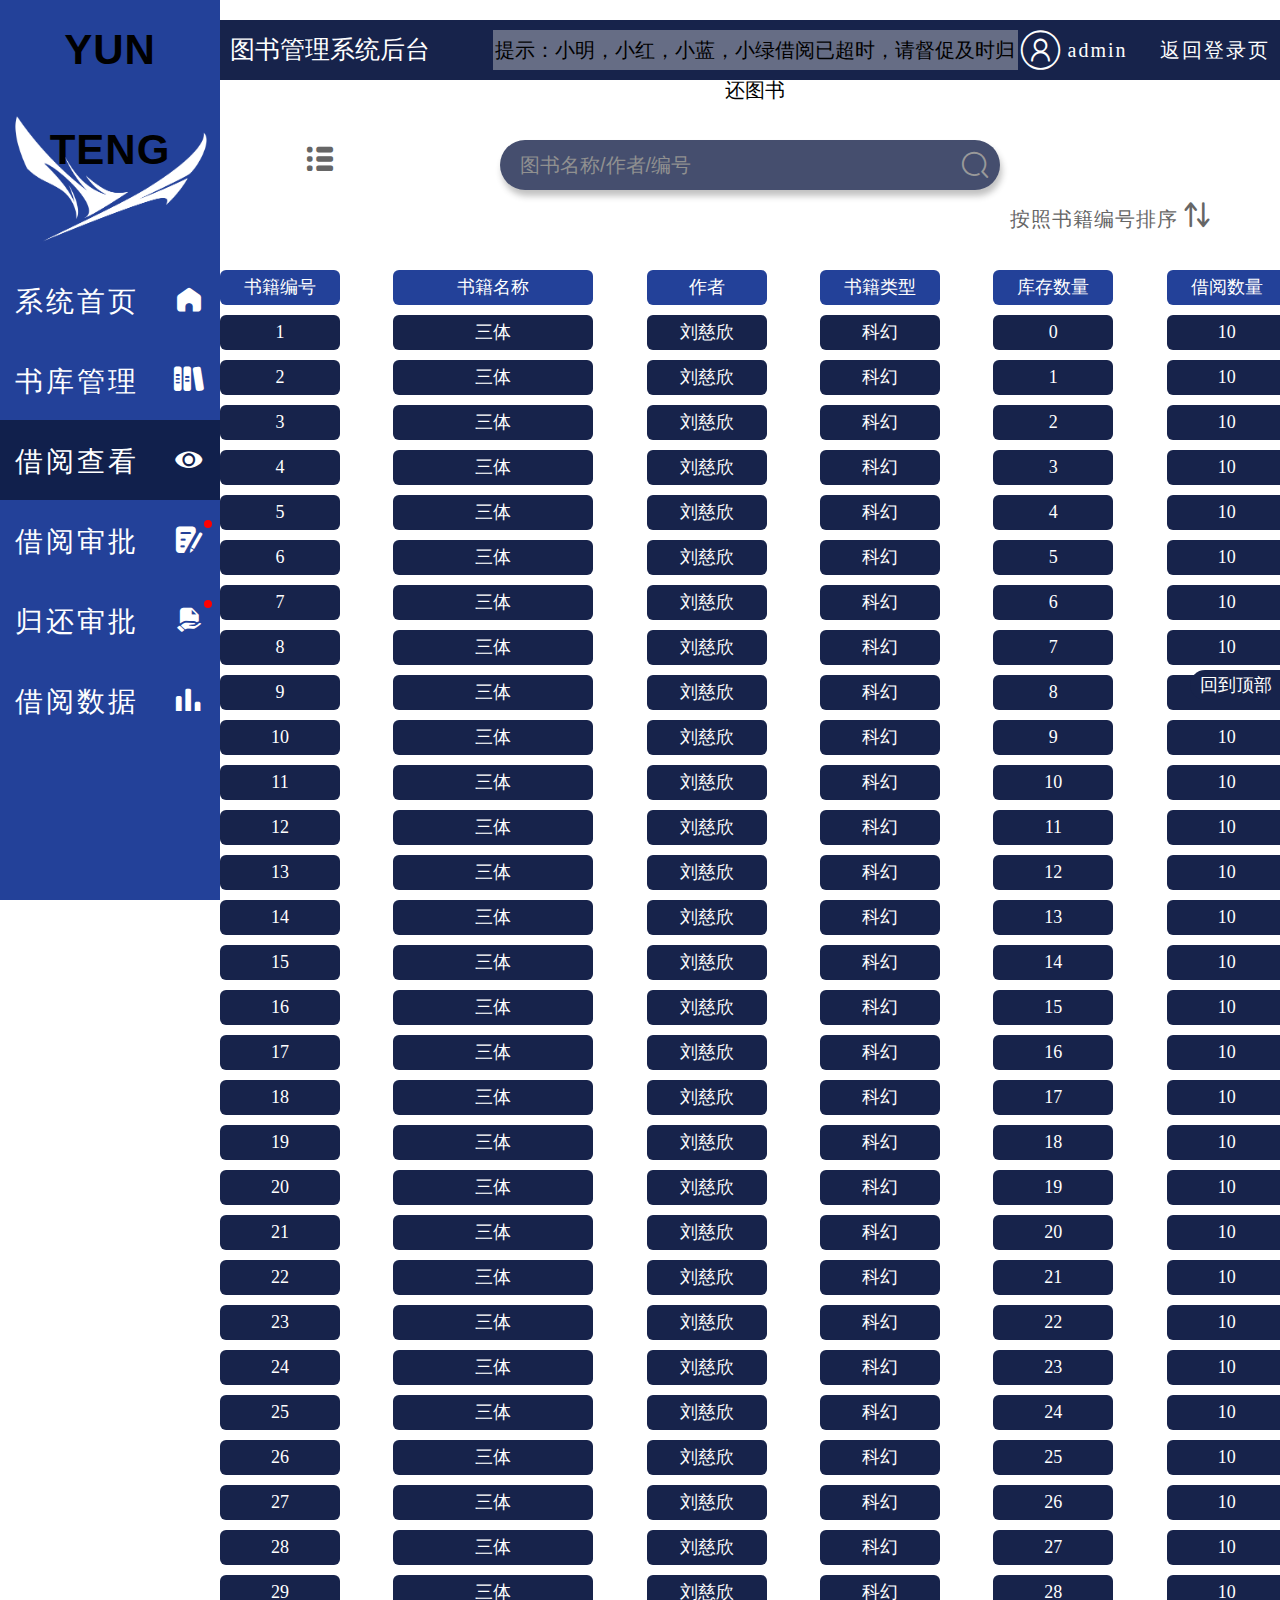
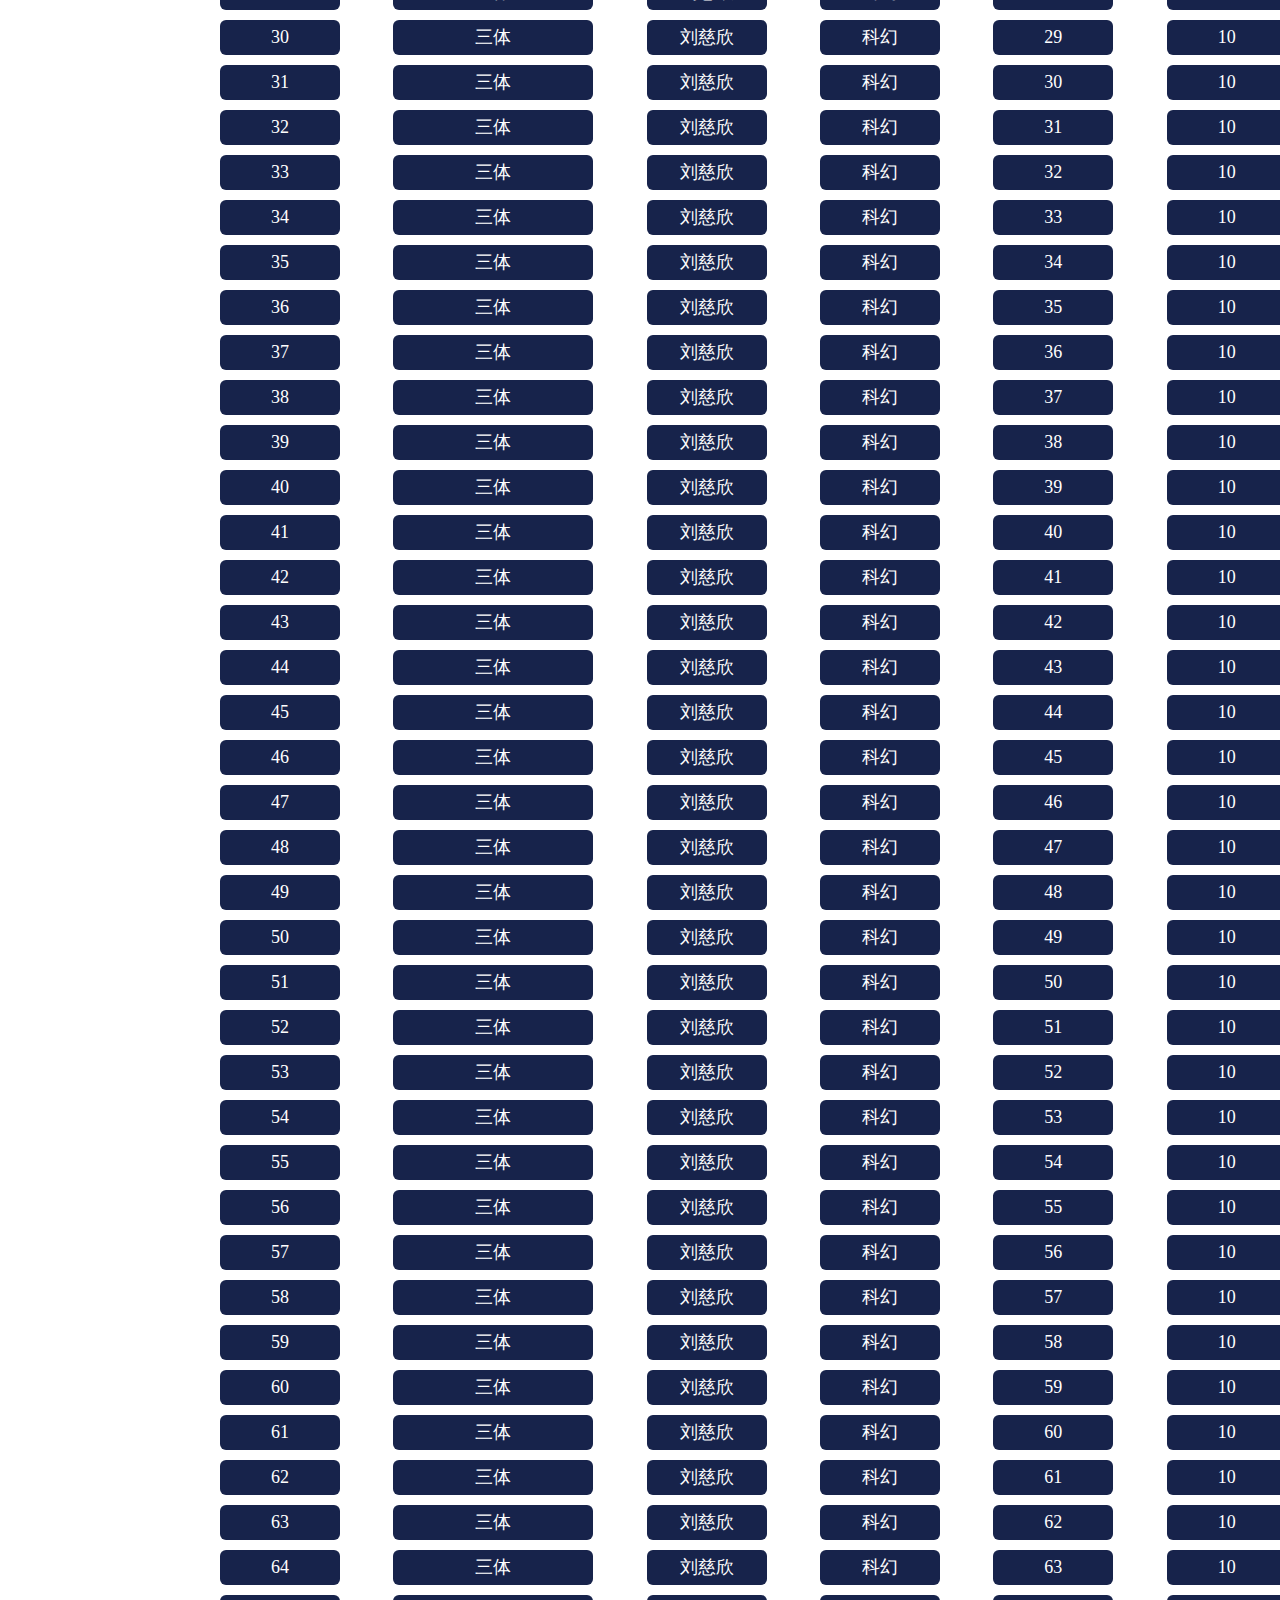
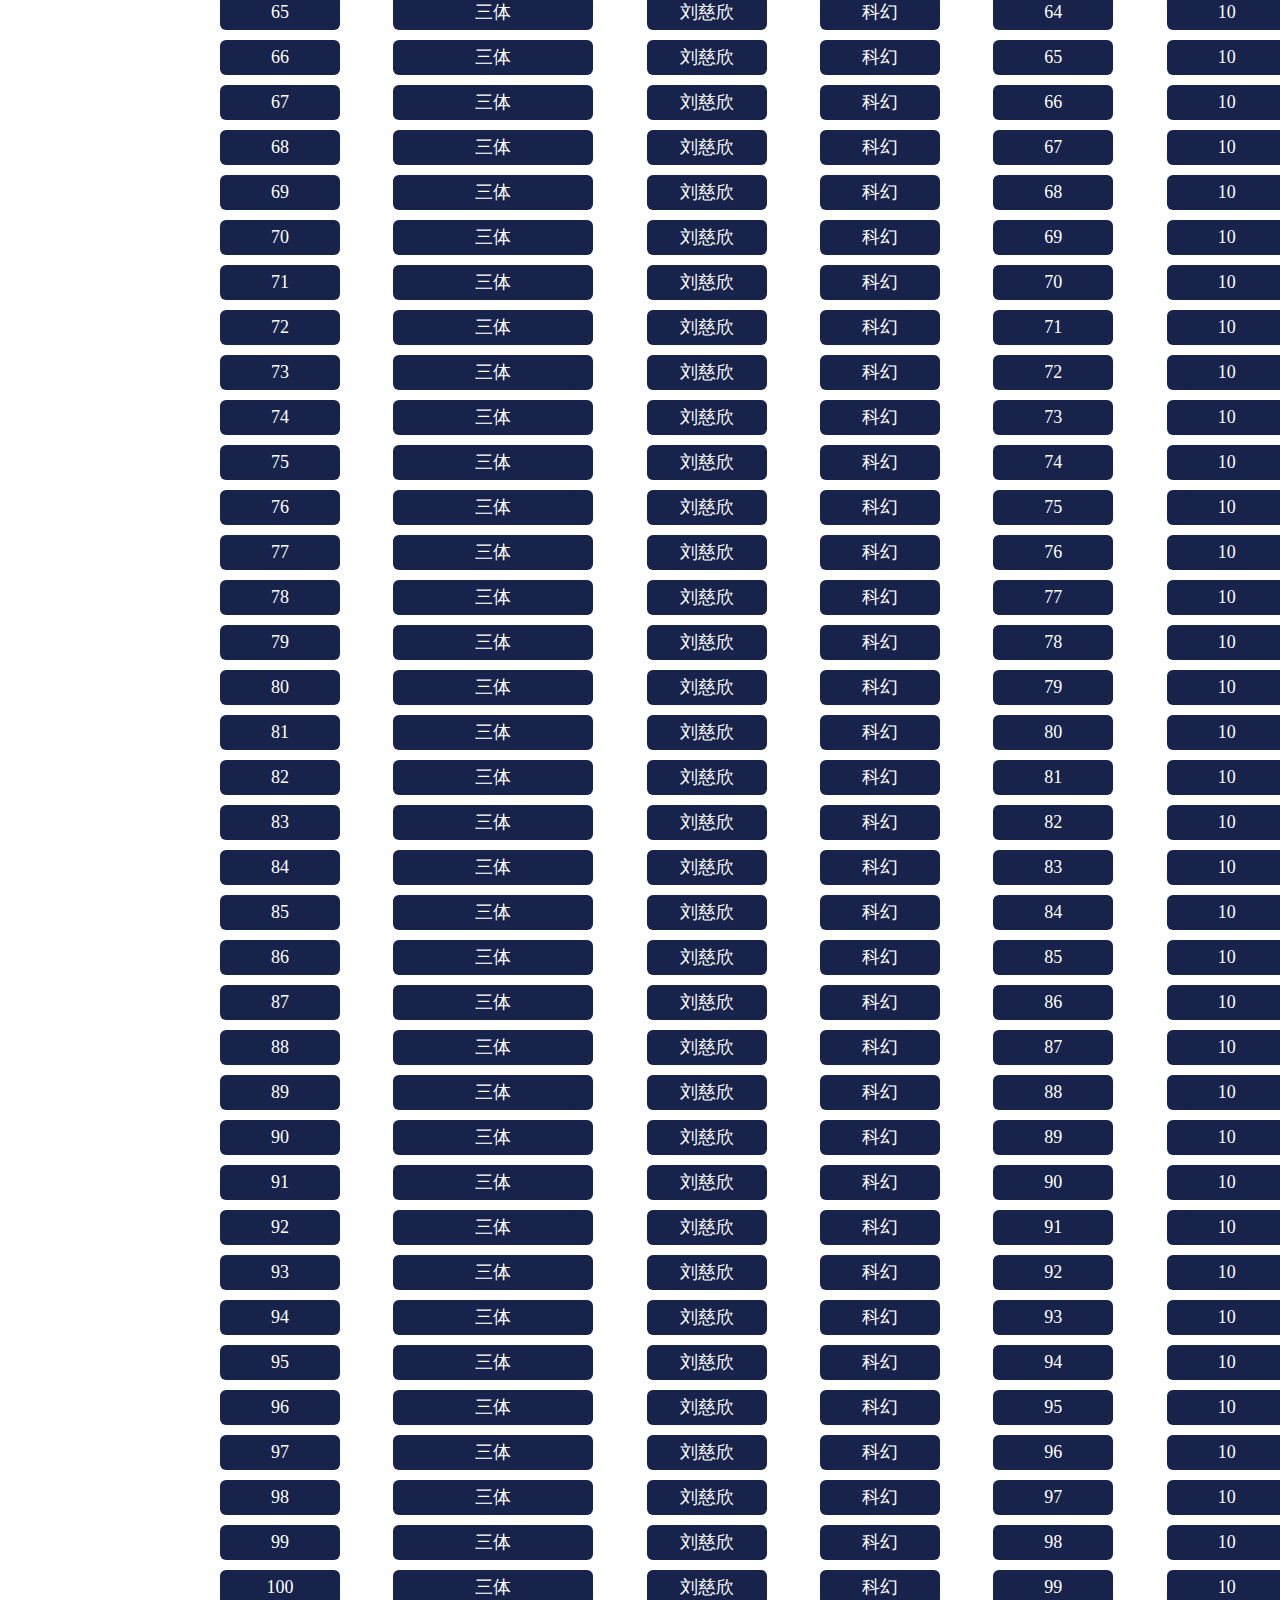
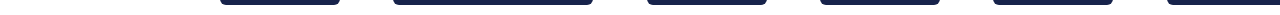
<file: 图书管理系统前端/admin/page2.html>
<!DOCTYPE html>
<html lang="zh">

<head>
    <meta charset="UTF-8">
    <meta http-equiv="X-UA-Compatible" content="IE=edge">
    <meta name="viewport" content="width=device-width, initial-scale=1.0">
    <title>page2</title>
    <link rel="stylesheet" href="./default.css">
    <link rel="stylesheet" href="./font_3878111_xpok9ljegko/iconfont.css">
    <link rel="stylesheet" href="./page2.css">
</head>

<body>
    <header>
        <h1>图书管理系统后台</h1>
        <div class="banner-tips" id="banner-tips"></div>
        <div class="header-box">
            <div class="admin">
                <span class="iconfont icon-denglu"></span>
                <div>admin</div>
            </div>
            <a class="return-login" href="#">返回登录页</a>
        </div>
    </header>
    <aside>
        <div class="logo-name">
            YUN TENG
        </div>
        <div class="aside-logo-box">
            <img class="aside-logo" src="./photo/yuntengLogo.png" alt="">
        </div>
        <div class="menu" id="aside-menu">
            <a href="./index.html">
                <div class="menu-content">系统首页</div>
                <div class="iconfont icon-shouye"></div>
            </a>
            <a href="./page1.html">
                <div class="menu-content">书库管理</div>
                <div class="iconfont icon-ziliaoku"></div>
            </a>
            <a class="selected" href="./page2.html">
                <div class="menu-content">借阅查看</div>
                <div class="iconfont icon-chakan"></div>
            </a>
            <a href="./page3.html">
                <div class="menu-content">借阅审批</div>
                <div class="iconfont icon-shenpi">
                    <div class="new-msg"></div>
                </div>
            </a>
            <a href="./page4.html">
                <div class="menu-content">归还审批</div>
                <div class="iconfont icon-kufangguanli-lingyongguihuan">
                    <div class="new-msg"></div>
                </div>
            </a>
            <a href="./page5.html">
                <div class="menu-content">借阅数据</div>
                <div class="iconfont icon-shuzhuangtu"></div>
            </a>
        </div>
    </aside>
    <main>
        <div class="btn-box">
            <button id="btn-stack-status" class="iconfont icon-liebiao"></button>
            <div class="stack-status" id="stack-status">
                <button id="stack-all" class="status-selected" disabled>全部</button>
                <button id="stack-full">有库存</button>
                <button id="stack-empty">无库存</button>
            </div>
        </div>
        <div class="booklist-search-box">
            <input type="text" class="booklist-search-input" placeholder="图书名称/作者/编号">
            <div class="iconfont icon-sousuo" id="booklist-search"></div>
        </div>
        <div class="sort-box" id="sort-box">
            <p style = "display: inline;">按照书籍编号排序</p>
            <p>按照库存数量排序</p>
            <p>按照借阅人数排序</p>
            <button class="iconfont icon-shengjiang"></button>
        </div>
        <a class="return-top" href="#">回到顶部</a>
        <table class="booklist wrapper">
            <thead>
                <tr>
                    <th>书籍编号</th>
                    <th class="book-name">书籍名称</th>
                    <th>作者</th>
                    <th>书籍类型</th>
                    <th>库存数量</th>
                    <th>借阅数量</th>
                    <th class="handle-header"></th>
                </tr>
            </thead>
            <tbody>
            </tbody>
        </table>
        </main>
    </main>
    <script src="./defalut.js"></script>
    <script src="./page2.js"></script>
</body>
</html>
</file>
<file: 图书管理系统管理员端前端demo/default.css>
* {
    margin: 0;
    padding: 0;
    box-sizing: border-box;
}

.wrapper{
    width: 1200px;
    margin: auto;
}

body {
    overflow-x: hidden;
    overflow-y: auto;
    background: white;
}

/*滚动条*/
body::-webkit-scrollbar {
    width: 6px;
}

body::-webkit-scrollbar-thumb {
    border-radius: 5px;
    box-shadow: inset 0 0 5px rgba(0, 0, 0, 0.2);
    background: #17234b;
}

body::-webkit-scrollbar-track {
    box-shadow: inset 0 0 5px rgba(0, 0, 0, 0.4);
    border-radius: 0;
    background: rgba(0, 0,0, 0.2);
}

/* 回到顶部 */
.return-top {
    position: fixed;
    right: 0;
    bottom: 200px;
    background: #17234b;
    height: 30px;
    width: 90px;
    color: white;
    font-size: 18px;
    line-height: 30px;
    text-decoration: none;
    border-top-left-radius: 20px;
    border-bottom-left-radius: 20px;
    padding-left: 10px;
    font-weight: 100;
}

header {
    display: flex;
    justify-content:space-between;
    height: 60px;
    margin-left: 220px;
    padding-left: 10px;
    margin-top: 20px;
    background:#17234b;
    color: white;
    font-family: "Source Han Sans Old Style";
    transition: margin, .2s;
    /* border-top-left-radius: 50px;
    border-bottom-left-radius: 50px; */
}

header h1 {
    display: block;
    font-size: 25px;
    font-weight: lighter;
    line-height: 60px;
    width: 300px;
    /* margin-left: -50px; */
    /* padding-left: 40px; */
    /* border-top-left-radius: 50px;
    border-bottom-left-radius: 50px; */
    background: #17234b;
    z-index: 1000;
}

header .search-box {
    position: relative;
    align-self: center;
    width: 600px;
    height: 40px;
    background: rgba(217, 217, 217, 0.41);
}

header .search-box .search-input {
    position: absolute;
    top: 5px;
    left: 0;
    height: 30px;
    width: 100%;
    text-align: center;
    background-color: transparent;
    border: none;
    font-size: 20px;
}

header .search-box .search-input:focus {
    outline: none;
    border: none;
}

.header-box {
    display: flex;
    justify-content: space-between;
    letter-spacing: 2px;
    height: 60px;
    width: 300px;
}

header .admin {
    display: flex;
    justify-content: space-between;
    align-items: center;
    width: 130px;
}

header .admin div{
    height: 60px;
    width: 80px;
    line-height: 60px;
    font-size: 20px;
    font-weight: lighter;
}

header .admin .icon-denglu{
    height: 45px;
    width: 45px;
    font-size: 45px;
}

header .return-login {
    font-size: 20px;
    line-height: 60px;
    font-family: "Source Han Sans Old Style";
    font-weight: lighter;
    width: 120px;
    height: 80px;
    text-decoration: none;
    color: white;
}

aside {
    position: fixed;
    left: 0;
    top: 60px;
    z-index: 0;
    margin-top: -60px;
    /* padding-top: 60px; */
    background: #234199;
    height: 100%;
    width: 220px;
    text-align: left;
    transition: width , .2s;
    z-index: 998;
}

.aside-close{
   margin-left: -160px;
}

.menu-close{
    display: none;
}

.btn-menu-open{
    display: block;
    position: relative;
    top: 50%;
    transform: translateY(-90px);
    font-size: 15px;
}

.logo-name{
    height: 80px;
    line-height: 100px;
    font-size: 42px;
    font-weight: 900;
    letter-spacing: 1px;
    font-family: 'Trebuchet MS', 'Lucida Sans Unicode', 'Lucida Grande', 'Lucida Sans', Arial, sans-serif;
    text-align: center;
    transition: color .3s;
}

.aside-logo-box{
    margin-top: 20px;
    height: 160px;
    width: 220px;
}

.aside-logo{
    height: 220px;
    width: 220px;
    transition: height .3s,width .3s;
}

.aside-logo-box-little {
    position: relative;
    margin-top: 20px;
    height: 160px;
    width: 220px;
}

.aside-logo-little{
    position: absolute;
    bottom: 10px;
    right: 10px;
    height: 40px;
    width: 40px;
    transition: height .3s, width .3s;
}

aside a {
    display: inline-block;
    width: 220px;
    height: 80px;
    line-height: 80px;
    font-size: 28px;
    font-weight: 100;
    text-decoration: none;
    color: white;
    font-family: "Source Sans Pro";
    letter-spacing: 2px;
}

aside .menu-content{
    display: inline-block;
    width: 160px;
    padding-left: 15px;
    letter-spacing: 3px;
}


aside .iconfont{
    display: inline-block;
    width: 30px;
    font-size: 30px;
    margin-left: 5px;
}

aside .selected {
    background: rgba(0, 0, 0, 0.5);
}

.new-msg{
    position: relative;
    bottom: 60px;
    left: 30px;
    background-color: red;
    height: 8px;
    width: 8px;
    border-radius: 50%;
}

main {
    width: 100%;
    padding-left: 220px;
    margin: auto;
    transition: padding-left, .3s;
}

 /* 搜索栏开始 */
.booklist-search-box {
    position: relative;
    margin: auto;
    width: 500px;
    height: 50px;
    border-radius: 50px;
    background: #17234b;
    opacity: 0.8;
    box-shadow: 0px 4px 4px rgba(0, 0, 0, 0.25);
}

.booklist-search-box .booklist-search-input {
    position: absolute;
    top: 5px;
    left: 20px;
    height: 40px;
    width: 450px;
    background-color: transparent;
    border: none;
    font-size: 20px;
    font-weight: 300;
    color: white;
}

.booklist-search-box .booklist-search-input:focus {
    outline: none;
}

.booklist-search-box .icon-sousuo {
    position: absolute;
    right: 10px;
    top: 10px;
    font-size: 30px;
    color: grey;
}

.booklist-search-box .icon-sousuo:hover {
    color: white;
}
/* 搜索栏结束 */
</file>
<file: 图书管理系统管理员端前端demo/font_3878111_xpok9ljegko/iconfont.css>
@font-face {
  font-family: "iconfont"; /* Project id 3878111 */
  src: url('iconfont.woff2?t=1675690019814') format('woff2'),
       url('iconfont.woff?t=1675690019814') format('woff'),
       url('iconfont.ttf?t=1675690019814') format('truetype');
}

.iconfont {
  font-family: "iconfont" !important;
  font-size: 16px;
  font-style: normal;
  -webkit-font-smoothing: antialiased;
  -moz-osx-font-smoothing: grayscale;
}

.icon-tianxie:before {
  content: "\ec88";
}

.icon-shengjiang:before {
  content: "\e7d9";
}

.icon-ziliaoku:before {
  content: "\e600";
}

.icon-shuzhuangtu:before {
  content: "\e601";
}

.icon-liebiao:before {
  content: "\e602";
}

.icon-sousuo:before {
  content: "\e752";
}

.icon-xiala:before {
  content: "\e65c";
}

.icon-denglu-copy:before {
  content: "\e63a";
}

.icon-daochu:before {
  content: "\e606";
}

.icon-denglu:before {
  content: "\e67c";
}

.icon-tianjia:before {
  content: "\e722";
}

.icon-tianjia1:before {
  content: "\e65e";
}

.icon-chakan:before {
  content: "\e69a";
}

.icon-tuichu:before {
  content: "\e62c";
}

.icon-daochu1:before {
  content: "\e645";
}

.icon-gaishangenghuan:before {
  content: "\e646";
}

.icon-shouye:before {
  content: "\e8c6";
}

.icon-shenpi:before {
  content: "\e60c";
}

.icon-daochu2:before {
  content: "\e62b";
}

.icon-kufangguanli-lingyongguihuan:before {
  content: "\e63b";
}
</file>
<file: 图书管理系统管理员端前端demo/page2.css>
.btn-box{
    display: inline-block;
    position: relative;
    height: 80px;
    width: 200px;
    margin-left: 80px;
    margin-top: 60px;
    color: #666666;
}

.icon-liebiao{
    height: 40px;
    width: 40px;
    font-size: 30px;
    border: none;
    background-color: transparent ;
    color: #666666;
}

.icon-liebiao:hover{
    color: black;
}

.stack-status{
    display: none;
    position: absolute;
    right: 0;
    top: 0;
    height: 120px;
    width:160px;
}

.stack-status button{
    height: 40px;
    width: 160px;
    background: #666666;
    border: none;
    font-size: 20px;
    font-weight: 300;
    color: white;
}

.stack-status button:hover{
    border: white solid 2px;
}

.stack-status .status-selected{
    background: #17234b;
}

.booklist-search-box {
    position: relative;
    bottom: 80px;
}

.sort-box {
    position: absolute;
    top: 200px;
    right: 50px;
    width: 220px;
    height: 40px;
}

.sort-box p{
    display: none;
    font-size: 20px;
    font-weight: 300;
    color: #666666;
    letter-spacing: 1px;
}

.icon-shengjiang {
    font-size: 30px;
    background: transparent;
    border: none;
    color: #666666;
}

.icon-shengjiang:hover {
    color: black;
}

.booklist{
    display: flex;
    flex-direction: column;
    justify-content: space-between;
    text-align: center;
    font-weight: 300;
    font-size: 18px;
}

.booklist tr{
    display: flex;
    flex-direction: row;
    justify-content: space-between;
    flex-wrap: wrap;
    width: 1200px;
    height: 45px;
}

.booklist th , .booklist td{
    width: 120px;
    height: 35px;
    line-height: 35px;
    background: #17234b;
    color: #FFFFFF;
    border-radius: 6px;
} 

.booklist th {
    background: #234199;
    font-weight: 500;
}

.booklist .book-name{
    width: 200px;
}

.booklist .handle{
    width: 50px;
}

.booklist .handle-header{
    width: 50px;
    visibility: hidden;
}

.booklist .handle{
    display: flex;
    justify-content: space-between;
    background: transparent;
}

.booklist .handle button{
    width: 50px;
    border: solid 2px #234199;
    border-radius: 6px;
    background: #FFFFFF;
    color: #121212;
    font-size: 16px;
}

.booklist .borrow-details {
    width: 1340px;
    height: 300px;
    background: #17234b;
}
</file>
<file: 图书管理系统管理员端前端demo/page3.css>
.booklist-search-box {
    position: relative;
    top: 60px;
}

.booklist {
    display: flex;
    flex-direction: column;
    justify-content: space-between;
    text-align: center;
    margin-top: 120px;
    font-size: 18px;
}

.booklist tr {
    display: flex;
    flex-direction: row;
    justify-content: space-between;
    width: 1200px;
    height: 45px;
}

.booklist th,
.booklist td {
    width: 140px;
    height: 35px;
    line-height: 35px;
    background: #17234b;
    color: #FFFFFF;
    border-radius: 6px;
}

.booklist th {
    background: #234199;
    font-weight: 500;
}

.booklist .book-name,
.booklist .book-name-header,
.booklist .borrow-time,
.booklist .borrow-time-header{
    width: 260px;
}

.booklist .handle,
.booklist .handle-header{
    width: 240px;
}

.booklist .handle {
    display: flex;
    justify-content: space-between;
    background: transparent;
}

.booklist .handle button {
    width: 100px;
    background: white;
    color: #FFFFFF;
    border: 2px solid #17234b;
    font-size: 16px;
    border-radius: 6px;
}

.booklist .handle button:hover {
    background: #17234b;
}

.booklist .handle .yes {
    color: green;
}

.booklist .handle .no {
    color: red;
}
</file>
<file: 图书管理系统管理员端前端demo/page4.css>
.booklist-search-box {
    position: relative;
    top: 60px;
}

.booklist {
    display: flex;
    flex-direction: column;
    justify-content: space-between;
    text-align: center;
    margin-top: 120px;
    width: 1460px;
    font-size: 18px;
}

.booklist tr {
    display: flex;
    flex-direction: row;
    justify-content: space-between;
    width: 1460px;
    height: 45px;
}

.booklist th,
.booklist td {
    width: 90px;
    height: 35px;
    line-height: 35px;
    background: #17234b;
    color: #FFFFFF;
    border-radius: 6px;
}

.booklist th{
    background: #234199;
    font-weight: 500;
}

.booklist .book-name,
.booklist .book-name-header,
.booklist .borrow-time,
.booklist .borrow-time-header,
.booklist .return-time,
.booklist .return-time-header {
    width: 220px;
}

.booklist .handle,
.booklist .handle-header {
    width: 180px;
}

.booklist .handle {
    display: flex;
    justify-content: space-between;
    background: transparent;
}

.booklist .handle button {
    width: 80px;
    background: white;
    color: #FFFFFF;
    font-size: 16px;
    border: solid 2px #17234b;
    border-radius: 6px;
}

.booklist .handle button:hover {
    background: #17234b;
}

.booklist .handle .yes,
.booklist .handle .situation-good{
    color: green;
}

.booklist .handle .no ,
.booklist .handle .situation-bad{
    color: red;
}
</file>
<file: 图书管理系统前端/admin/default.css>
* {
    margin: 0;
    padding: 0;
    box-sizing: border-box;
}

.wrapper{
    width: 1200px;
    margin: auto;
}

body {
    overflow-x: hidden;
    overflow-y: auto;
    background: white;
}

/*滚动条*/
body::-webkit-scrollbar {
    width: 6px;
}

body::-webkit-scrollbar-thumb {
    border-radius: 5px;
    box-shadow: inset 0 0 5px rgba(0, 0, 0, 0.2);
    background: #17234b;
}

body::-webkit-scrollbar-track {
    box-shadow: inset 0 0 5px rgba(0, 0, 0, 0.4);
    border-radius: 0;
    background: rgba(0, 0,0, 0.2);
}

/* 回到顶部 */
.return-top {
    position: fixed;
    right: 0;
    bottom: 200px;
    background: #17234b;
    height: 30px;
    width: 90px;
    color: white;
    font-size: 18px;
    line-height: 30px;
    text-decoration: none;
    border-top-left-radius: 20px;
    border-bottom-left-radius: 20px;
    padding-left: 10px;
    font-weight: 100;
}

header {
    display: flex;
    justify-content:space-between;
    height: 60px;
    margin-left: 220px;
    padding-left: 10px;
    margin-top: 20px;
    background:#17234b;
    color: white;
    font-family: "Source Han Sans Old Style";
    transition: margin, .2s;
    /* border-top-left-radius: 50px;
    border-bottom-left-radius: 50px; */
}

header h1 {
    display: block;
    font-size: 25px;
    font-weight: lighter;
    line-height: 60px;
    width: 300px;
    /* margin-left: -50px; */
    /* padding-left: 40px; */
    /* border-top-left-radius: 50px;
    border-bottom-left-radius: 50px; */
    background: #17234b;
    z-index: 1000;
}

header .banner-tips {
    position: relative;
    align-self: center;
    width: 600px;
    height: 40px;
    line-height: 40px;
    background: rgba(217, 217, 217, 0.41);
    text-align: center;
    font-size: 20px;
    color: black;
}

.header-box {
    display: flex;
    justify-content: space-between;
    letter-spacing: 2px;
    height: 60px;
    width: 300px;
}

header .admin {
    display: flex;
    justify-content: space-between;
    align-items: center;
    width: 130px;
}

header .admin div{
    height: 60px;
    width: 80px;
    line-height: 60px;
    font-size: 20px;
    font-weight: lighter;
}

header .admin .icon-denglu{
    height: 45px;
    width: 45px;
    font-size: 45px;
}

header .return-login {
    font-size: 20px;
    line-height: 60px;
    font-family: "Source Han Sans Old Style";
    font-weight: lighter;
    width: 120px;
    height: 80px;
    text-decoration: none;
    color: white;
}

aside {
    position: fixed;
    left: 0;
    top: 60px;
    z-index: 0;
    margin-top: -60px;
    background: #234199;
    height: 100%;
    width: 220px;
    text-align: left;
    transition: width , .2s;
    z-index: 998;
}

.aside-close{
   margin-left: -160px;
}

.menu-close{
    display: none;
}

.btn-menu-open{
    display: block;
    position: relative;
    top: 50%;
    transform: translateY(-90px);
    font-size: 15px;
}

.logo-name{
    height: 80px;
    line-height: 100px;
    font-size: 42px;
    font-weight: 900;
    letter-spacing: 1px;
    font-family: 'Trebuchet MS', 'Lucida Sans Unicode', 'Lucida Grande', 'Lucida Sans', Arial, sans-serif;
    text-align: center;
    transition: color .3s;
}

.aside-logo-box{
    margin-top: 20px;
    height: 160px;
    width: 220px;
}

.aside-logo{
    height: 220px;
    width: 220px;
    transition: height .3s,width .3s;
}

.aside-logo-box-little {
    position: relative;
    margin-top: 20px;
    height: 160px;
    width: 220px;
}

.aside-logo-little{
    position: absolute;
    bottom: 10px;
    right: 10px;
    height: 40px;
    width: 40px;
    transition: height .3s, width .3s;
}

aside a {
    display: inline-block;
    width: 220px;
    height: 80px;
    line-height: 80px;
    font-size: 28px;
    font-weight: 100;
    text-decoration: none;
    color: white;
    font-family: "Source Sans Pro";
    letter-spacing: 2px;
}

aside .menu-content{
    display: inline-block;
    width: 160px;
    padding-left: 15px;
    letter-spacing: 3px;
}


aside .iconfont{
    display: inline-block;
    width: 30px;
    font-size: 30px;
    margin-left: 5px;
}

aside .selected {
    background: rgba(0, 0, 0, 0.5);
}

.new-msg{
    position: relative;
    bottom: 60px;
    left: 30px;
    background-color: red;
    height: 8px;
    width: 8px;
    border-radius: 50%;
}

main {
    width: 100%;
    padding-left: 220px;
    margin: auto;
    transition: padding-left, .3s;
}

 /* 搜索栏开始 */
.booklist-search-box {
    position: relative;
    margin: auto;
    width: 500px;
    height: 50px;
    border-radius: 50px;
    background: #17234b;
    opacity: 0.8;
    box-shadow: 2px 6px 6px rgba(0, 0, 0, 0.3);
}

.booklist-search-box .booklist-search-input {
    position: absolute;
    top: 5px;
    left: 20px;
    height: 40px;
    width: 450px;
    background-color: transparent;
    border: none;
    font-size: 20px;
    font-weight: 300;
    color: white;
}

.booklist-search-box .booklist-search-input:focus {
    outline: none;
}

.booklist-search-box .icon-sousuo {
    position: absolute;
    right: 10px;
    top: 10px;
    font-size: 30px;
    color: grey;
}

.booklist-search-box .icon-sousuo:hover {
    color: white;
}
/* 搜索栏结束 */
</file>
<file: 图书管理系统前端/admin/font_3878111_xpok9ljegko/iconfont.css>
@font-face {
  font-family: "iconfont"; /* Project id 3878111 */
  src: url('iconfont.woff2?t=1675690019814') format('woff2'),
       url('iconfont.woff?t=1675690019814') format('woff'),
       url('iconfont.ttf?t=1675690019814') format('truetype');
}

.iconfont {
  font-family: "iconfont" !important;
  font-size: 16px;
  font-style: normal;
  -webkit-font-smoothing: antialiased;
  -moz-osx-font-smoothing: grayscale;
}

.icon-tianxie:before {
  content: "\ec88";
}

.icon-shengjiang:before {
  content: "\e7d9";
}

.icon-ziliaoku:before {
  content: "\e600";
}

.icon-shuzhuangtu:before {
  content: "\e601";
}

.icon-liebiao:before {
  content: "\e602";
}

.icon-sousuo:before {
  content: "\e752";
}

.icon-xiala:before {
  content: "\e65c";
}

.icon-denglu-copy:before {
  content: "\e63a";
}

.icon-daochu:before {
  content: "\e606";
}

.icon-denglu:before {
  content: "\e67c";
}

.icon-tianjia:before {
  content: "\e722";
}

.icon-tianjia1:before {
  content: "\e65e";
}

.icon-chakan:before {
  content: "\e69a";
}

.icon-tuichu:before {
  content: "\e62c";
}

.icon-daochu1:before {
  content: "\e645";
}

.icon-gaishangenghuan:before {
  content: "\e646";
}

.icon-shouye:before {
  content: "\e8c6";
}

.icon-shenpi:before {
  content: "\e60c";
}

.icon-daochu2:before {
  content: "\e62b";
}

.icon-kufangguanli-lingyongguihuan:before {
  content: "\e63b";
}
</file>
<file: 图书管理系统前端/admin/page2.css>
.btn-box{
    display: inline-block;
    position: relative;
    height: 80px;
    width: 200px;
    margin-left: 80px;
    margin-top: 60px;
    color: #666666;
}

.icon-liebiao{
    height: 40px;
    width: 40px;
    font-size: 30px;
    border: none;
    background-color: transparent ;
    color: #666666;
}

.icon-liebiao:hover{
    color: black;
}

.stack-status{
    display: none;
    position: absolute;
    right: 0;
    top: 0;
    height: 120px;
    width:160px;
}

.stack-status button{
    height: 40px;
    width: 160px;
    background: #666666;
    border: none;
    font-size: 20px;
    font-weight: 300;
    color: white;
}

.stack-status button:hover{
    border: white solid 2px;
}

.stack-status .status-selected{
    background: #17234b;
}

.booklist-search-box {
    position: relative;
    bottom: 80px;
}

.sort-box {
    position: absolute;
    top: 200px;
    right: 50px;
    width: 220px;
    height: 40px;
}

.sort-box p{
    display: none;
    font-size: 20px;
    font-weight: 300;
    color: #666666;
    letter-spacing: 1px;
}

.icon-shengjiang {
    font-size: 30px;
    background: transparent;
    border: none;
    color: #666666;
}

.icon-shengjiang:hover {
    color: black;
}

.booklist{
    display: flex;
    flex-direction: column;
    justify-content: space-between;
    text-align: center;
    font-weight: 300;
    font-size: 18px;
}

.booklist tr{
    display: flex;
    flex-direction: row;
    justify-content: space-between;
    flex-wrap: wrap;
    width: 1200px;
    height: 45px;
}

.booklist th , .booklist td{
    width: 120px;
    height: 35px;
    line-height: 35px;
    background: #17234b;
    color: #FFFFFF;
    border-radius: 6px;
} 

.booklist th {
    background: #234199;
    font-weight: 500;
}

.booklist .book-name{
    width: 200px;
}

.booklist .handle{
    width: 80px;
}

.booklist .handle-header{
    width: 80px;
    visibility: hidden;
}

.booklist .handle button{
    width: 80px;
    height: 35px;
    border: solid 2px #234199;
    border-radius: 6px;
    background: #FFFFFF;
    color: #121212;
    font-size: 16px;
}

.booklist .borrow-details {
    width: 1340px;
    height: 300px;
    background: #17234b;
}

/* 弹窗 */
.mask {
    position: fixed;
    top: 0;
    left: 0;
    background: rgba(0, 0, 0, 0.6);
    height: 100%;
    width: 100%;
    z-index: 9999;
}

.borrow-detail-page {
    margin-left: 283px;
    margin-top: 80px;
    width: 1200px;
    height: 866px;
    background: #17234b;
    border: #A6A6A6 solid 2px;
    border-radius: 20px;
    font-size: 18px;
    font-weight: 300;
    text-align: center;
    overflow-y: scroll;
}

.borrow-detail-page::-webkit-scrollbar {
    width: 10px;
}

.borrow-detail-page::-webkit-scrollbar-thumb {
    border-radius: 10px;
    box-shadow: inset 0 0 5px rgba(0, 0, 0, 0.2);
    background: white;
}

.borrow-detail-page::-webkit-scrollbar-track {
    border-radius: 10px;
    background: rgba(0, 0, 0, 0);
}

.borrow-detail-page h2 {
    height: 60px;
    width: 100%;
    line-height: 60px;
    color: white;
    text-align: left;
    font-weight: 300;
    font-size: 24px;
}

.borrow-detail-page .return-btn {
    position: fixed;
    right: 150px;
    top: 80px;
    height: 30px;
    line-height: 30px;
    width: 60px;
    color: black;
    background-color: white;
    border: none;
    font-weight: 300;
    font-size: 20px;
}

.borrow-detail-page .ask-return-btn {
    width: 100px;
    height: 30px;
    border: none;
    border-radius: 20px;
    background: #FFFFFF;
    color: #121212;
    font-size: 16px;
}

.borrow-detail-page thead{
    background-color: #234199;
}


.borrow-detail-page tr {
    display: flex;
    flex-direction: row;
    justify-content: space-between;
    flex-wrap: wrap;
    width: 1180px;
    height: 40px;
    border-bottom:  solid 1px rgba(255, 255, 255, 0.2);
    letter-spacing: 1px;
}

.borrow-detail-page th,
.borrow-detail-page td {
    height: 35px;
    line-height: 40px;
    color: #FFFFFF;
    width: 180px;
}

.borrow-detail-page th{
    font-weight: 500;
}

.borrow-detail-page .handle-header {
    visibility: hidden;
    margin-right: 20px;
    width: 140px;
}

.borrow-detail-page .handle {
    background-color: transparent;
    margin-right: 20px;
    width: 140px;
}
</file>
